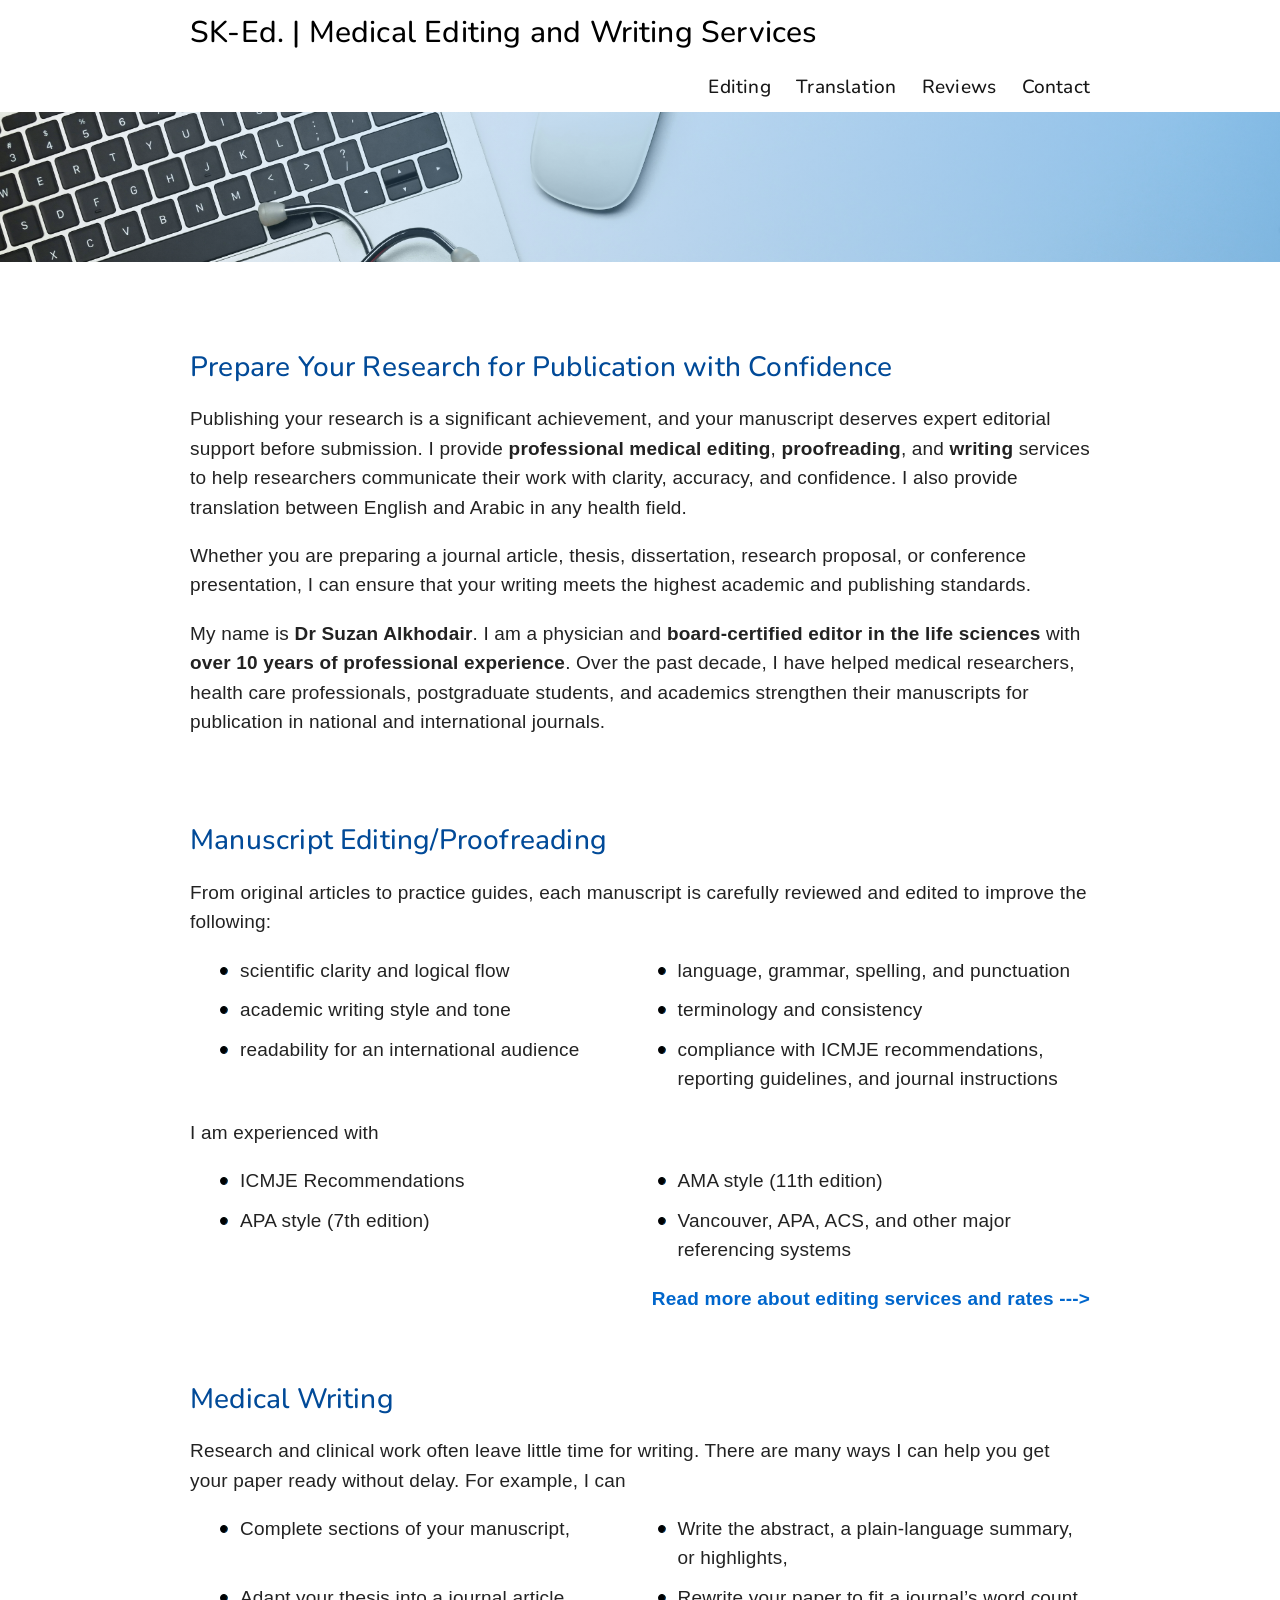
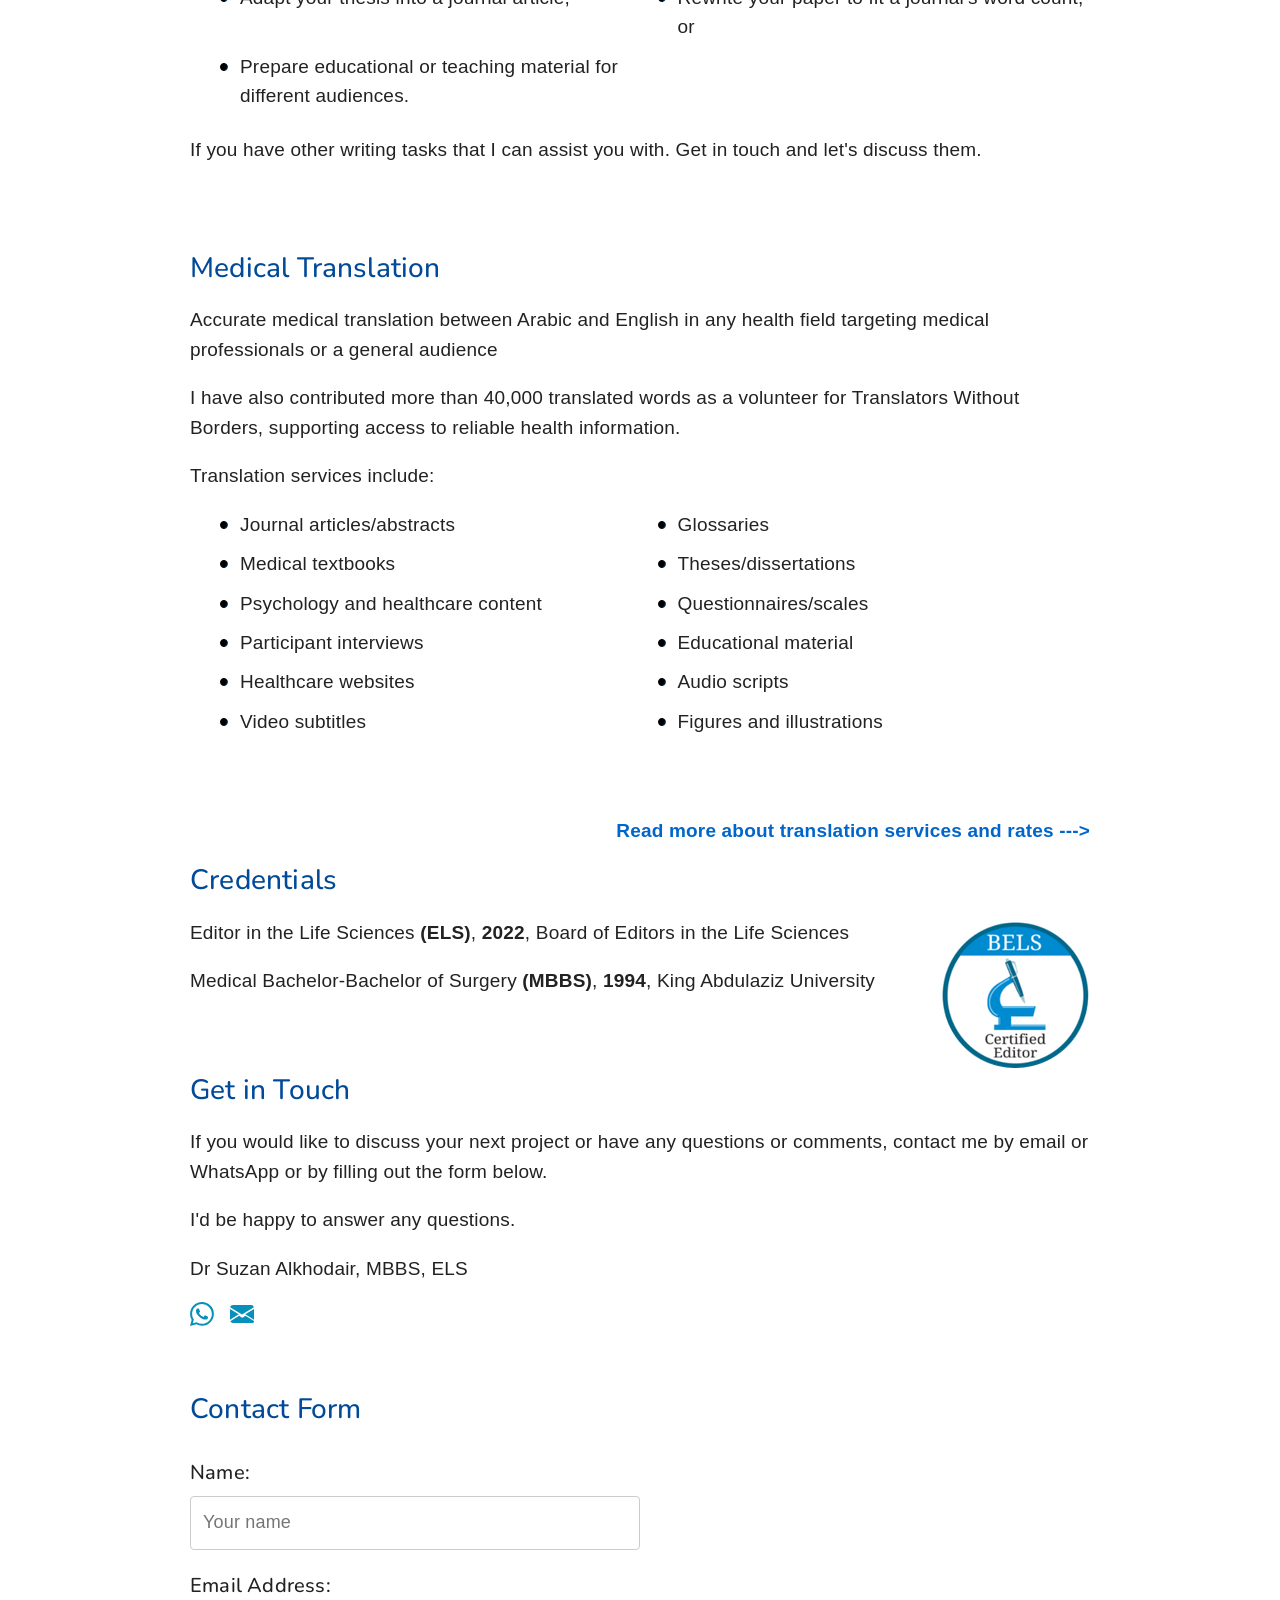
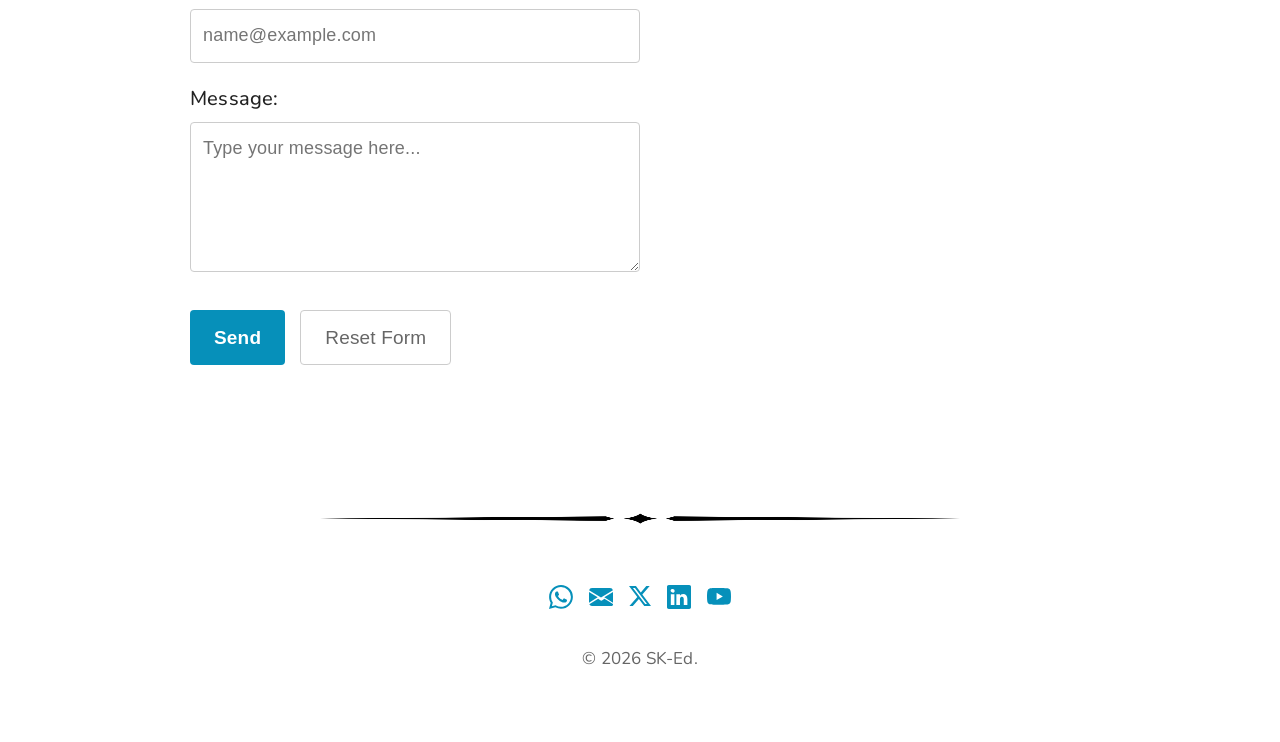
<file: index.html>
<!DOCTYPE html>
<html lang="en">
<head>
<!-- Google tag (gtag.js) -->
<script async src="https://www.googletagmanager.com/gtag/js?id=G-WEZF5VG98C"></script>
<script>
  window.dataLayer = window.dataLayer || [];
  function gtag(){dataLayer.push(arguments);}
  gtag('js', new Date());

  gtag('config', 'G-WEZF5VG98C');
</script>
    
    <meta charset="UTF-8">
    <meta name="viewport" content="width=device-width, initial-scale=1.0">
    <title>SK-Ed. | Medical Editing and Writing Services</title>
    <meta name="description" content="Expert medical manuscript editing, scientific proofreading, and writing support by a physician and ELS-certified editor for researchers, clinicians, and graduate students.">
    <meta name="robots" content="index, follow">

     <!-- Open Graph -->
    <meta property="og:title" content="SK-Ed. | Medical Editing and Writing Services">
    <meta property="og:description" content="From journal articles to theses and research proposals, SK-Ed. helps researchers and healthcare professionals prepare clear, publication-ready manuscripts.">
    <meta property="og:image" content="https://sk-ed.net/images/og-home.jpg">
    <meta property="og:url" content="https://sk-ed.net">
    <meta property="og:type" content="website">
    <meta property="og:site_name" content="SK-Ed.">

    <!-- Twitter -->
    <meta name="twitter:card" content="summary_large_image">
    <meta name="twitter:title" content="SK-Ed. | Medical Editing and Writing Services">
    <meta name="twitter:description" content="Expert medical editing and scientific translation by a physician and ELS-certified editor.">
    <meta name="twitter:image" content="https://sk-ed.net/images/og-home.jpg">

    <!-- Icons -->
    <link rel="icon" type="image/x-icon" href="/favicon.ico">
    <link rel="icon" type="image/png" sizes="32x32" href="images/favicon.ico">
    <link rel="icon" type="image/png" sizes="16x16" href="images/favicon.ico">
    <link rel="apple-touch-icon" sizes="180x180" href="images/apple-touch-icon.png">
    
    <!-- Android/chrome -->
    <link rel="manifest" href="/images/site.webmanifest">

    <!-- Stylesheets -->
    <link rel="stylesheet" href="style.css">

    <!-- Google Fonts (Fixed URLs) -->
    <link rel="preconnect" href="https://fonts.googleapis.com">
    <link rel="preconnect" href="https://fonts.gstatic.com" crossorigin>
    <link href="https://fonts.googleapis.com/css2?family=Nunito:wght@300;400;500;700&display=swap" rel="stylesheet">
    
    <!-- Schema Structured Data (Fixed Trailing Comma) -->

    <script type="application/ld+json">
{
  "@context": "https://schema.org",
  "@type": "ProfessionalService",
  "name": "SK-Ed. | Medical Editing and Writing Assistance",
  "image": "https://sk-ed.net",
  "@id": "https://sk-ed.net",
  "url": "https://sk-ed.net",
  "telephone": "",
  "priceRange": "$$",
  "address": {
    "@type": "PostalAddress",
    "addressCountry": "SA"
  },
  "knowsAbout": ["Medical Editing", "Research Paper Proofreading", "English language editing services", "Medical translation EN-AR"],
  "founder": {
    "@type": "Person",
    "name": "Suzan Alkhodair",
    "jobTitle": "Freelance medical editor",
    "sameAs": [
      "https://www.linkedin.com/in/docsu1970/"
    ]
  }
}
</script>

    
</head>

<body id="top">

    <!-- Top Navigation Header -->
    
    <header class="site-header">
        <div class="logo-heading">SK-Ed. | Medical Editing and Writing Services</div>
        <nav class="top-menu">
            <a href="editing.html">Editing</a>
            <a href="translation.html">Translation</a>
            <a href="testimonials.html">Reviews</a>
            <a href="#contact">Contact</a>
            
        </nav>
    
    </header>

    <!-- Full-Width Banner Image -->
    <div class="banner-container">
         <img src="images/hero2.png" alt="Website Banner" class="banner-image">
    </div>

    <!-- Main Content Area Container -->
    <main class="content-wrapper">
      <div style="height: 30px;"></div>
        <h1>Prepare Your Research for Publication with Confidence</h1>
        <p>Publishing your research is a significant achievement, and your manuscript deserves expert editorial support before submission. I provide <strong>professional medical editing</strong>,<strong> proofreading</strong>, and <strong>writing</strong> services to help researchers communicate their work with clarity, accuracy, and confidence. I also provide translation between English and Arabic in any health field.</p>
      <p>Whether you are preparing a journal article, thesis, dissertation, research proposal, or conference presentation, I can ensure that your writing meets the highest academic and publishing standards.</p>
      <p>My name is <strong>Dr Suzan Alkhodair</strong>. I am a physician and <strong>board-certified editor in the life sciences</strong> with <strong>over 10 years of professional experience</strong>. Over the past decade, I have helped medical researchers, health care professionals, postgraduate students, and academics strengthen their manuscripts for publication in national and international journals.</p>
        
        <div style="height: 50px;"></div>

        <h1>Manuscript Editing/Proofreading</h1>
        <p>From original articles to practice guides, each manuscript is carefully reviewed and edited to improve the following:</p>
        <ul class="custom-bullets">
            <li>scientific clarity and logical flow</li>
            <li>language, grammar, spelling, and punctuation</li>
            <li>academic writing style and tone</li>
            <li>terminology and consistency</li>
            <li>readability for an international audience</li>
            <li>compliance with ICMJE recommendations, reporting guidelines, and journal instructions</li>
                                   
        </ul>
        <p>I am experienced with</p>
      <ul class="custom-bullets">
            <li>ICMJE Recommendations</li>
            <li>AMA style (11th edition)</li>
            <li>APA style (7th edition)</li>
            <li>Vancouver, APA, ACS, and other major referencing systems</li>
      </ul>
      <div class="read-more-container">
      <a href="editing.html" class="read-more">Read more about editing services and rates ---></a>
      </div>
      
      <div style="height: 50px;"></div>
      <h1>Medical Writing</h1>
      <p>Research and clinical work often leave little time for writing. There are many ways I can help you get your paper ready without delay. For example, I can</p>
       <ul class="custom-bullets">
         <li>Complete sections of your manuscript,</li>
         <li>Write the abstract, a plain-language summary, or highlights,</li>
         <li>Adapt your thesis into a journal article,</li>
         <li>Rewrite your paper to fit a journal’s word count, or</li>
         <li>Prepare educational or teaching material for different audiences.</li>
       </ul>
        <p>If you have other writing tasks that I can assist you with. Get in touch and let's discuss them.</p>
      
      <div style="height: 50px;"></div>

        <h1>Medical Translation</h1>
        <p>Accurate medical translation between Arabic and English in any health field targeting medical professionals or a general audience</p>
      <p>I have also contributed more than 40,000 translated words as a volunteer for Translators Without Borders, supporting access to reliable health information.</p>
      <p>Translation services include:</p>
        <ul class="custom-bullets">
            <li>Journal articles/abstracts</li>
            <li>Glossaries</li>
            <li>Medical textbooks</li>
            <li>Theses/dissertations</li>
            <li>Psychology and healthcare content</li>
            <li>Questionnaires/scales</li>
            <li>Participant interviews</li>
            <li>Educational material</li>
            <li>Healthcare websites</li>
            <li>Audio scripts</li>
            <li>Video subtitles</li>
            <li>Figures and illustrations</li>
        </ul>

        <div style="height: 50px;"></div>
      <div class="read-more-container">
      <a href="translation.html" class="read-more">Read more about translation services and rates ---></a>
      </div>

        <h1 id="credentials">Credentials</h1>
        <!-- BELS LOGO  -->
           <!-- The image floats to the right independently -->
           <a href="https://www.bels.org/" target="_blank" rel="noopener">
            <img src="images/bels_badge.png" alt="Badge of the Board of Editors in the Life Sciences" class="float_right_img" />
            </a>

            <!-- The text stays outside and wraps smoothly to the left of the badge -->
            <p>Editor in the Life Sciences <strong>(ELS)</strong>, <strong>2022</strong>, Board of Editors in the Life Sciences</p>
            <p>Medical Bachelor-Bachelor of Surgery <strong>(MBBS)</strong>, <strong>1994</strong>, King Abdulaziz University</p>

        <div style="height: 40px;"></div>

        <H1 id="contact">Get in Touch</H1>

        <p>If you would like to discuss your next project or have any questions or comments, contact me by email or WhatsApp or by filling out the form below.</p>
        <p>I'd be happy to answer any questions.</p>
        <p>Dr Suzan Alkhodair, MBBS, ELS</p>


        <div style="display: flex; justify-content: left; gap: 16px;">
                <!-- WhatsApp -->
                <a href="https://wa.me/966556545148" title="WhatsApp" style="text-decoration: none; transition: transform 0.2s; display: inline-block;" onmouseover="this.style.transform='scale(1.1)'" onmouseout="this.style.transform='scale(1)'">
                    <svg width="24" height="24" fill="#0690ba" viewBox="0 0 16 16"><path d="M13.601 2.326A7.85 7.85 0 0 0 7.994 0C3.627 0 .068 3.558.064 7.926c0 1.399.366 2.76 1.057 3.965L0 16l4.204-1.102a7.9 7.9 0 0 0 3.79.948h.003c4.368 0 7.928-3.561 7.928-7.881a7.7 7.7 0 0 0-2.324-5.64M7.994 14.521a6.6 6.6 0 0 1-3.356-.92l-.24-.144-2.494.654.666-2.433-.156-.251a6.56 6.56 0 0 1-1.007-3.505c0-3.626 2.957-6.584 6.591-6.584a6.56 6.56 0 0 1 4.66 1.931 6.56 6.56 0 0 1 1.928 4.66c-.004 3.639-2.961 6.592-6.592 6.592m3.618-4.934c-.197-.099-1.17-.578-1.353-.646-.182-.065-.315-.099-.445.099-.133.197-.513.646-.627.775-.114.133-.232.148-.43.05-.197-.1-.836-.308-1.592-.985-.59-.525-.985-1.175-1.103-1.372-.114-.198-.011-.304.088-.403.087-.088.197-.232.296-.346.1-.114.133-.198.198-.33.065-.134.034-.248-.015-.347-.05-.099-.445-1.076-.612-1.47-.16-.389-.323-.335-.445-.34-.114-.007-.247-.007-.38-.007a.73.73 0 0 0-.529.247c-.182.198-.691.677-.691 1.654s.71 1.916.81 2.049c.098.133 1.394 2.132 3.383 2.992.47.205.84.326 1.129.418.475.152.904.129 1.246.08.38-.058 1.171-.48 1.338-.943.164-.464.164-.86.114-.943-.049-.084-.182-.133-.38-.232"/></svg>
                </a>
                
                <!-- Email -->
                <a href="mailto:suzanalkhodair@gmail.com" title="Email" style="text-decoration: none; transition: transform 0.2s; display: inline-block;" onmouseover="this.style.transform='scale(1.1)'" onmouseout="this.style.transform='scale(1)'">
                    <svg width="24" height="24" fill="#0690ba" viewBox="0 0 16 16"><path d="M.05 3.555A2 2 0 0 1 2 2h12a2 2 0 0 1 1.95 1.555L8 8.414zM0 4.697v7.104l5.803-3.558zm.192 8.159 5.915-3.62 1.417.868a1 1 0 0 0 1.36 0l1.417-.868 5.915 3.62A2 2 0 0 1 14 14H2a2 2 0 0 1-1.808-1.144M16 11.801V4.697l-5.803 3.546z"/></svg>
                </a>
                
            </div>

            <div style="height: 40px;"></div>
        <h1>Contact Form</h1>    

        <form method="POST" action="https://api.web3forms.com/submit">
    <!-- Your Unique Access Key -->
    <input type="hidden" name="access_key" value="38cd6b46-d2ab-4c6a-907b-9fef0904f9e6">

    <!-- Anti-Spam Honeypot (Kept hidden from human eyes) -->
    <input type="checkbox" name="botcheck" class="hidden" style="display: none;">

    <!-- Redirect to Webpage After Submitting -->  
    <input type="hidden" name="redirect" value="https://sk-ed.net/form-sent.html">

    <label for="name">Name:</label>
    <input type="text" id="name" name="name" required placeholder="Your name">
                                
    <label for="email">Email Address:</label>
    <input type="email" id="email" name="email" required placeholder="name@example.com">
          
    <label for="message">Message:</label>
    <textarea id="message" name="message" required placeholder="Type your message here..."></textarea>
                            
    <div class="btn-container">
        <button type="submit" class="submit-btn">Send</button>
        <button type="reset" class="reset-btn">Reset Form</button>
    </div>
</form>

    </main>

    <div style="height: 50px;"></div>

     <!-- SEPARATOR LINE -->
    <!-- CENTERING CONTAINER -->
<div style="text-align: center; margin: 50px 0; width: 100%;">
    <!-- RESPONSIVE IMAGE -->
    <img src="images/line.png" 
         alt="Decorative Section Divider" 
         style="max-width: 640px; width: 100%; height: 15px; display: inline-block;">
</div>
    <!-- FOOTER -->
    <footer style=" color: #585757; padding: 0px 20px 20px 20px; font-family: 'Nunito', sans-serif; font-size: 15px; text-align: center;">
    
    <!-- SINGLE COLUMN CONTAINER -->
    <div style="max-width: 600px; margin: 0 auto; display: flex; flex-direction: column; align-items: center; gap: 24px;">
        
        <!-- RIGHT COLUMN: Contact & Embedded Vector Icons -->
        <div style="flex: 0 1 auto; min-width: 250px; text-align: center;">
            
            
            <!-- Icon Wrapper -->
            <div style="display: flex; justify-content: center; gap: 16px;">
                <!-- WhatsApp -->
                <a href="https://wa.me/966556545148" title="WhatsApp" style="text-decoration: none; transition: transform 0.2s; display: inline-block;" onmouseover="this.style.transform='scale(1.1)'" onmouseout="this.style.transform='scale(1)'">
                    <svg width="24" height="24" fill="#0690ba" viewBox="0 0 16 16"><path d="M13.601 2.326A7.85 7.85 0 0 0 7.994 0C3.627 0 .068 3.558.064 7.926c0 1.399.366 2.76 1.057 3.965L0 16l4.204-1.102a7.9 7.9 0 0 0 3.79.948h.003c4.368 0 7.928-3.561 7.928-7.881a7.7 7.7 0 0 0-2.324-5.64M7.994 14.521a6.6 6.6 0 0 1-3.356-.92l-.24-.144-2.494.654.666-2.433-.156-.251a6.56 6.56 0 0 1-1.007-3.505c0-3.626 2.957-6.584 6.591-6.584a6.56 6.56 0 0 1 4.66 1.931 6.56 6.56 0 0 1 1.928 4.66c-.004 3.639-2.961 6.592-6.592 6.592m3.618-4.934c-.197-.099-1.17-.578-1.353-.646-.182-.065-.315-.099-.445.099-.133.197-.513.646-.627.775-.114.133-.232.148-.43.05-.197-.1-.836-.308-1.592-.985-.59-.525-.985-1.175-1.103-1.372-.114-.198-.011-.304.088-.403.087-.088.197-.232.296-.346.1-.114.133-.198.198-.33.065-.134.034-.248-.015-.347-.05-.099-.445-1.076-.612-1.47-.16-.389-.323-.335-.445-.34-.114-.007-.247-.007-.38-.007a.73.73 0 0 0-.529.247c-.182.198-.691.677-.691 1.654s.71 1.916.81 2.049c.098.133 1.394 2.132 3.383 2.992.47.205.84.326 1.129.418.475.152.904.129 1.246.08.38-.058 1.171-.48 1.338-.943.164-.464.164-.86.114-.943-.049-.084-.182-.133-.38-.232"/></svg>
                </a>
                
                <!-- Email -->
                <a href="mailto:suzanalkhodair@gmail.com" title="Email" style="text-decoration: none; transition: transform 0.2s; display: inline-block;" onmouseover="this.style.transform='scale(1.1)'" onmouseout="this.style.transform='scale(1)'">
                    <svg width="24" height="24" fill="#0690ba" viewBox="0 0 16 16"><path d="M.05 3.555A2 2 0 0 1 2 2h12a2 2 0 0 1 1.95 1.555L8 8.414zM0 4.697v7.104l5.803-3.558zm.192 8.159 5.915-3.62 1.417.868a1 1 0 0 0 1.36 0l1.417-.868 5.915 3.62A2 2 0 0 1 14 14H2a2 2 0 0 1-1.808-1.144M16 11.801V4.697l-5.803 3.546z"/></svg>
                </a>
                
                <!-- X (Twitter) -->
                <a href="https://x.com/docsu1970" title="X" style="text-decoration: none; transition: transform 0.2s; display: inline-block;" onmouseover="this.style.transform='scale(1.1)'" onmouseout="this.style.transform='scale(1)'">
                    <svg width="22" height="22" fill="#0690ba" viewBox="0 0 16 16"><path d="M12.6.75h2.454l-5.36 6.142L16 15.25h-4.937l-3.867-5.07-4.425 5.07H.316l5.733-6.57L0 .75h5.063l3.495 4.633L12.601.75Zm-.86 13.028h1.36L4.323 2.145H2.865z"/></svg>
                </a>
                
                <!-- LinkedIn -->
                <a href="https://www.linkedin.com/in/docsu1970" title="LinkedIn" style="text-decoration: none; transition: transform 0.2s; display: inline-block;" onmouseover="this.style.transform='scale(1.1)'" onmouseout="this.style.transform='scale(1)'">
                    <svg width="24" height="24" fill="#0690ba" viewBox="0 0 16 16"><path d="M0 1.146C0 .513.526 0 1.175 0h13.65C15.474 0 16 .513 16 1.146v13.708c0 .633-.526 1.146-1.175 1.146H1.175C.526 16 0 15.487 0 14.854zm4.943 12.248V6.169H2.542v7.225zm-1.2-8.212c.837 0 1.358-.554 1.358-1.248-.015-.709-.52-1.248-1.342-1.248S2.4 3.026 2.4 3.734c0 .694.521 1.248 1.327 1.248zm4.908 8.212V9.359c0-.216.016-.432.08-.586.173-.431.568-.878 1.232-.878.869 0 1.216.662 1.216 1.634v3.865h2.401V9.25c0-2.22-1.184-3.252-2.764-3.252-1.274 0-1.845.7-2.165 1.193v.025h-.016l.016-.025V6.169h-2.4c.03.678 0 7.225 0 7.225z"/></svg>
                </a>
                
                <!-- YouTube -->
                <a href="https://www.youtube.com/@suzanalkhodairmedicaledito6177" title="YouTube" style="text-decoration: none; transition: transform 0.2s; display: inline-block;" onmouseover="this.style.transform='scale(1.1)'" onmouseout="this.style.transform='scale(1)'">
                    <svg width="24" height="24" fill="#0690ba" viewBox="0 0 16 16"><path d="M8.051 1.999h.089c.822.003 4.987.033 6.11.335a2.01 2.01 0 0 1 1.415 1.42c.101.38.172.883.22 1.402l.01.104.022.26.008.104c.065.914.073 1.77.074 1.957v.075c-.001.194-.01 1.05-.074 1.962a12.4 12.4 0 0 1-.031.364l-.01.104a5 5 0 0 1-.22 1.402 2.01 2.01 0 0 1-1.415 1.42c-1.16.312-5.569.334-6.18.335h-.142c-.309 0-1.587-.006-2.927-.052l-.17-.006-.087-.004-.171-.007-.171-.007c-1.11-.049-2.167-.128-2.654-.26a2.01 2.01 0 0 1-1.415-1.419c-.111-.417-.185-.986-.235-1.558L.09 9.82l-.008-.104A31 31 0 0 1 0 7.68v-.123c.002-.215.01-.958.064-1.778l.007-.103.003-.052.008-.104.022-.26.01-.104c.048-.519.119-1.023.22-1.402a2.01 2.01 0 0 1 1.415-1.42c.487-.13 1.544-.21 2.654-.26l.17-.007.172-.006.086-.003.171-.007A100 100 0 0 1 7.858 2zM6.4 5.209v4.818l4.157-2.408z"/></svg>
                </a>
            </div>
        </div>

    </div>

   <div style="height: 30px;"></div>

    <!-- BOTTOM ROW: Copyright Line -->
    <div style="max-width: 1200px; margin: 0 auto; text-align: center; font-family: Nunito; font-size: 17px; color: #666666;">
        &copy; 2026 SK-Ed.
    </div>
    <div style="height: 50px;"></div>
</footer>
 <a href="#top" class="back-to-top-btn" title="Go to top">
        <span>↑</span>
    </a>
    <script>
window.addEventListener('scroll', function() {
    const topButton = document.querySelector('.back-to-top-btn');
    
    // Check if the user has scrolled down more than 500px
    if (window.scrollY > 500) {
        topButton.classList.add('show');
    } else {
        topButton.classList.remove('show');
    }
});
</script>
</body>
</html>
</file>
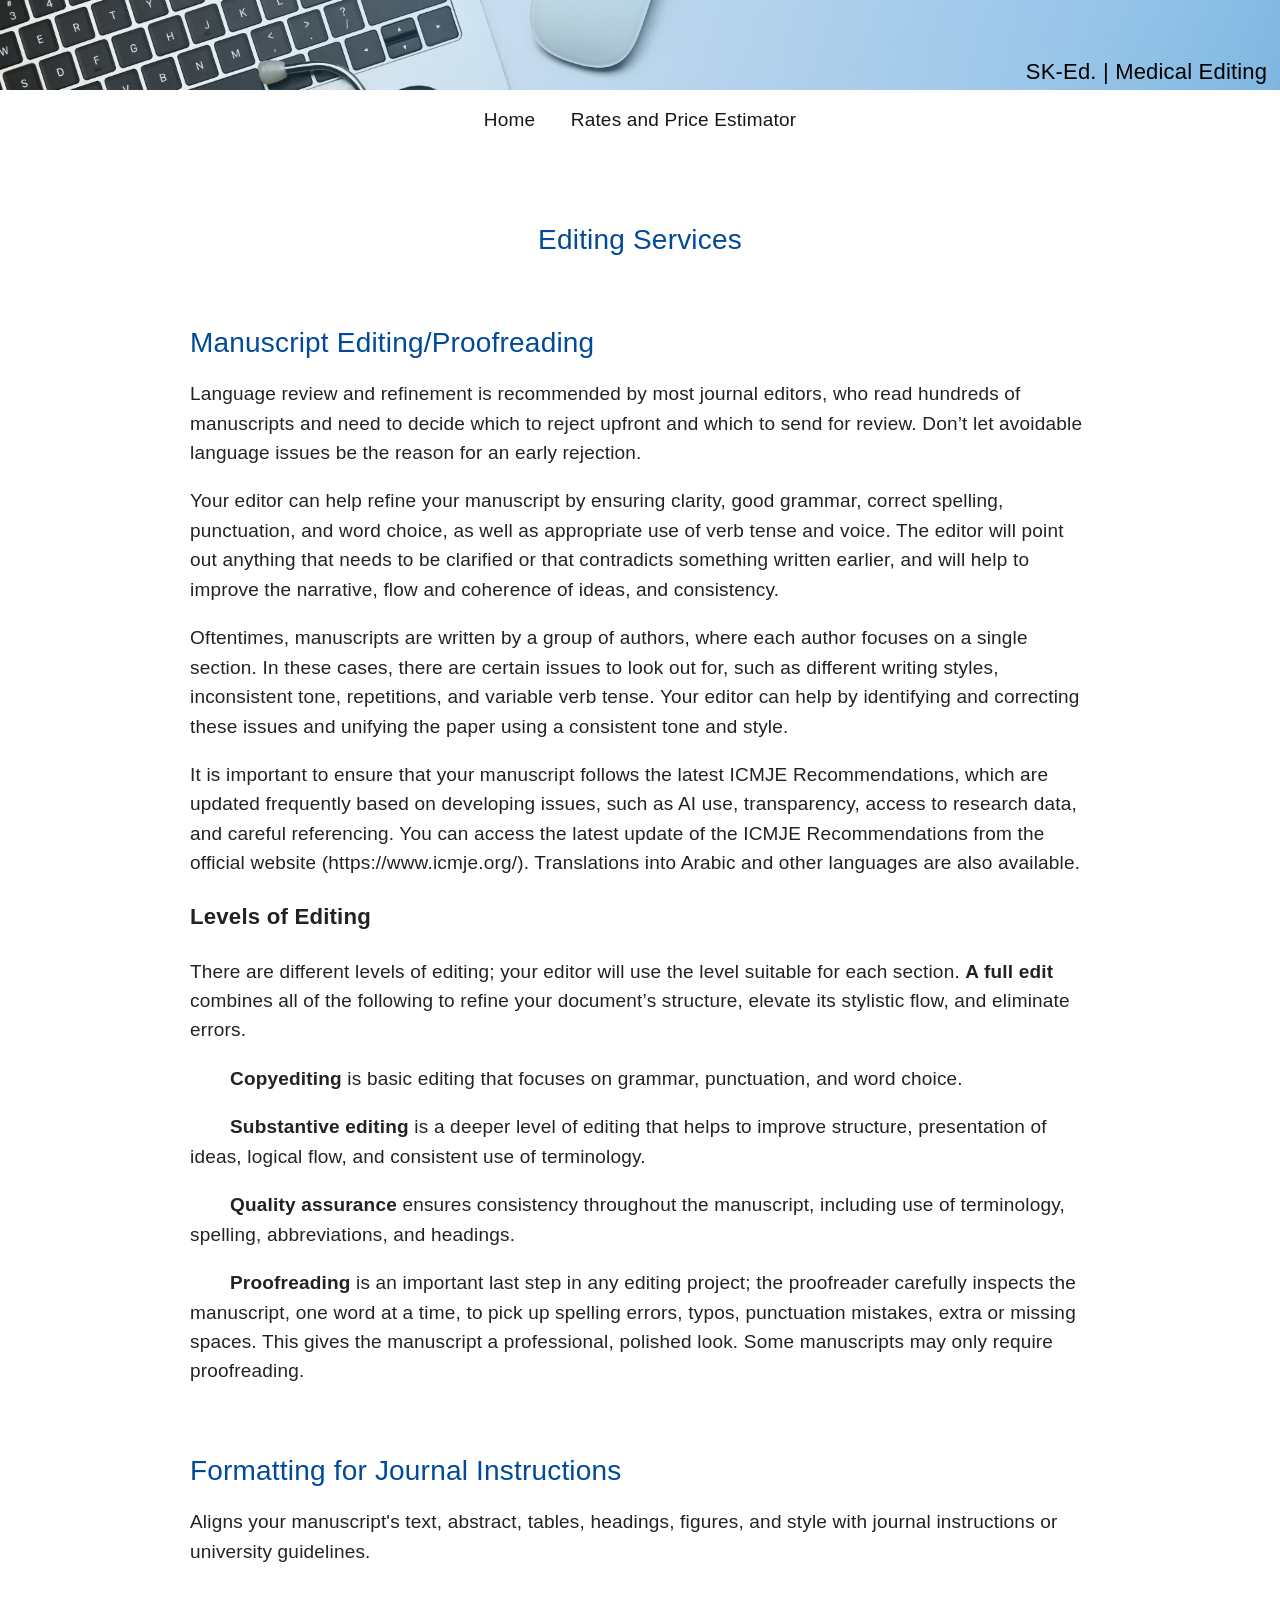
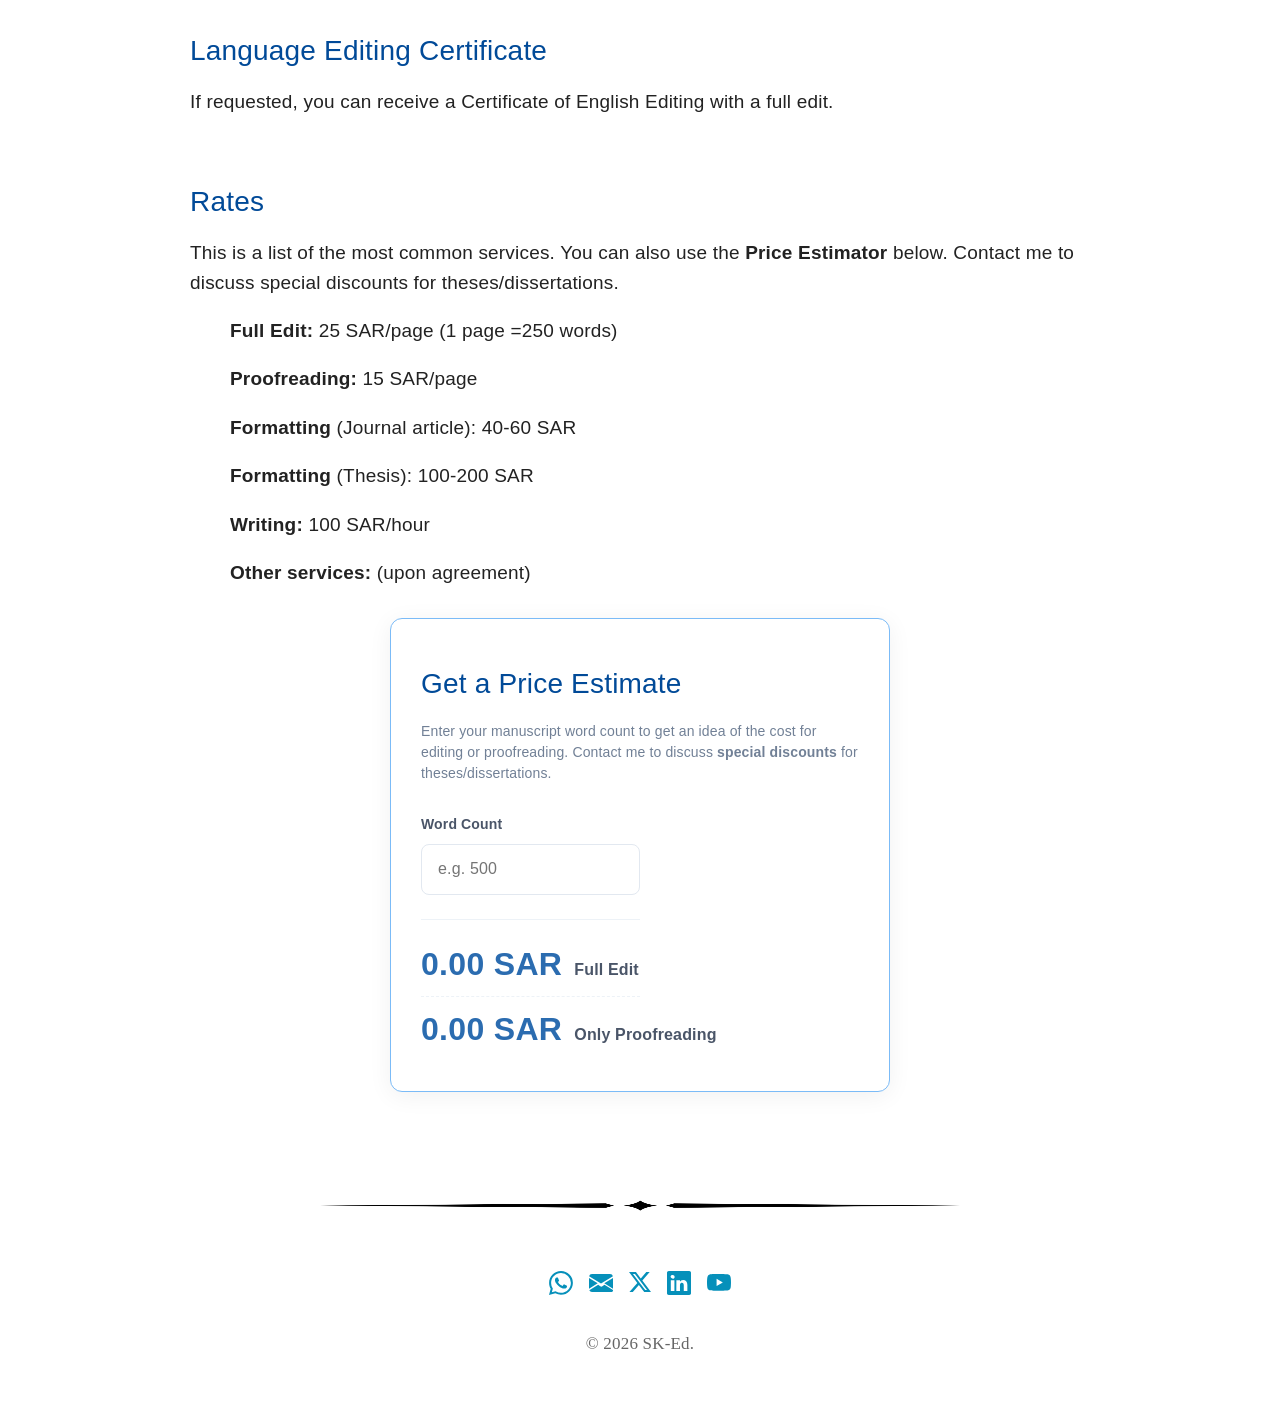
<file: editing.html>
<!DOCTYPE html>
<html lang="en">
<head>
<!-- Google tag (gtag.js) -->
<script async src="https://www.googletagmanager.com/gtag/js?id=G-WEZF5VG98C"></script>
<script>
  window.dataLayer = window.dataLayer || [];
  function gtag(){dataLayer.push(arguments);}
  gtag('js', new Date());

  gtag('config', 'G-WEZF5VG98C');
</script>
    
    <meta charset="UTF-8">
    <meta name="viewport" content="width=device-width, initial-scale=1.0">
    <title>Editing Services | SK-Ed. Medical Editing</title>
    <meta name="description" content="Professional medical editing services for journal manuscripts, theses, and books. Polish your medical text for publication success.">
    <link rel="stylesheet" href="style.css">
     <link rel="canonical" href="https://sk-ed.net/editing">

    <!-- Open Graph -->
    <meta property="og:title" content="Editing Services | SK-Ed. Medical Editing">
    <meta property="og:description" content="Professional medical editing services for journal manuscripts, theses, and books. Polish your medical text for publication success.">
    <meta property="og:image" content="https://sk-ed.net/images/og-home.jpg">
    <meta property="og:url" content="https://sk-ed.net/editing">
    <meta property="og:type" content="website">

    <!-- X (Twitter) Card -->
    <meta name="twitter:card" content="summary_large_image">
    <meta name="twitter:title" content="Editing Services | SK-Ed. Medical Editing">
    <meta name="twitter:description" content="Professional medical editing services for journal manuscripts, theses, and books. Polish your medical text for publication success.">
    <meta name="twitter:image" content="https://sk-ed.net/images/og-home.jpg">

</head>
<body>
     <!-- 1. The Banner Container holding both the background and the text logo -->
<div class="banner-subpage">
     <img src="images/hero2.png" alt="Website Banner" class="banner-image">
    <div class="logo-heading">SK-Ed. | Medical Editing</div>
</div>

<!-- 2. The Navigation Menu sitting cleanly right below -->
<nav class="subpage-menu-container">
    <a href="index.html">Home</a>
    <a href="#price">Rates and Price Estimator</a>
    
</nav>


    <main class="content-wrapper">

    <div style="height: 30px;"></div>

   <h1 style="text-align: center;">Editing Services</h1>

   <div style="height: 30px;"></div>

   <h1>Manuscript Editing/Proofreading</h1>

        <p>Language review and refinement is recommended by most journal editors, who read hundreds of manuscripts and need to decide which to reject upfront and which to send for review. Don’t let avoidable language issues be the reason for an early rejection.</p>   
        <p>Your editor can help refine your manuscript by ensuring clarity, good grammar, correct spelling, punctuation, and word choice, as well as appropriate  use of verb tense and voice. The editor will point out anything that needs to be clarified or that contradicts something written earlier, and will help to improve the narrative, flow and coherence of ideas, and consistency.</p>
        <p>Oftentimes, manuscripts are written by a group of authors, where each author focuses on a single section. In these cases, there are certain issues to look out for, such as different writing styles, inconsistent tone, repetitions, and variable verb tense. Your editor can help by identifying and correcting these issues and unifying the paper using a consistent tone and style.</p>
        <p>It is important to ensure that your manuscript follows the latest ICMJE Recommendations, which are updated frequently based on developing issues, such as AI use, transparency, access to research data, and careful referencing. You can access the latest update of the ICMJE Recommendations from the official website (https://www.icmje.org/). Translations into Arabic and other languages are also available.</p>
    
    <h3>Levels of Editing</h3>
        <p>There are different levels of editing; your editor will use the level suitable for each section. <strong>A full edit</strong> combines all of the following to refine your document’s structure, elevate its stylistic flow, and eliminate errors.</p>
        <p style="text-indent: 40px;"><strong>Copyediting</strong> is basic editing that focuses on grammar, punctuation, and word choice.</p> 
        <p style="text-indent: 40px;"><strong>Substantive editing</strong> is a deeper level of editing that helps to improve structure, presentation of ideas, logical flow, and consistent use of terminology.</p>
        <p style="text-indent: 40px;"><strong>Quality assurance</strong> ensures consistency throughout the manuscript, including use of terminology, spelling, abbreviations, and headings.</p>
        <p style="text-indent: 40px;"><strong>Proofreading</strong> is an important last step in any editing project; the proofreader carefully inspects the manuscript, one word at a time, to pick up spelling errors, typos, punctuation mistakes, extra or missing spaces. This gives the manuscript a professional, polished look. Some manuscripts may only require proofreading.</p>
        
    <div style="height: 30px;"></div>
    <h1>Formatting for Journal Instructions</h1>
        <p>Aligns your manuscript's text, abstract, tables, headings, figures, and style with journal instructions or university guidelines.</p>

    <div style="height: 30px;"></div>
    <h1>Language Editing Certificate</h1> 
        <p>If requested, you can receive a Certificate of English Editing with a full edit.</p>
<div style="height: 30px;"></div>    
    
<div id="price"></div>
   <h1>Rates</h1>
   <p>This is a list of the most common services. You can also use the <strong>Price Estimator</strong> below. Contact me to discuss special discounts for theses/dissertations.</p>
   <p style="text-indent: 40px;"><strong>Full Edit:</strong> 25 SAR/page (1 page =250 words)</p>
   <p style="text-indent: 40px;"><strong>Proofreading:</strong> 15 SAR/page</p>
   <p style="text-indent: 40px;"><strong>Formatting</strong> (Journal article): 40-60 SAR</p>
   <p style="text-indent: 40px;"><strong>Formatting</strong> (Thesis): 100-200 SAR</p>
   <p style="text-indent: 40px;"><strong>Writing:</strong> 100 SAR/hour</p>
   <p style="text-indent: 40px;"><strong>Other services:</strong> (upon agreement)</p>
   
   
      <!-- Price estimator -->
    
   <div class="estimator-container">
  <h1>Get a Price Estimate</h1>
  <p>Enter your manuscript word count to get an idea of the cost for editing or proofreading. Contact me to discuss <strong>special discounts</strong> for theses/dissertations.</p>

  <form id="estimatorForm" onsubmit="event.preventDefault();">
    <div class="form-group">
      <label for="wordCount">Word Count</label>
      <input 
        type="number" 
        id="wordCount" 
        min="0" 
        placeholder="e.g. 500"
        autocomplete="off"
      >
    </div>

    <!-- Dual Price Displays -->
    <div class="results-wrapper">
      <div class="price-row">
        <span id="fullEditPrice" class="price-line">
          <span class="price-amount">0.00 SAR</span>
          <span class="price-service">Full Edit</span>
        </span>
      </div>
      
      <div class="price-row highlight">
        <span id="proofreadingPrice" class="price-line">
          <span class="price-amount">0.00 SAR</span>
          <span class="price-service">Only Proofreading</span>
        </span>
      </div>
    </div>
  </form>
</div>

<script>
  document.addEventListener('DOMContentLoaded', function() {
    const wordCountInput = document.getElementById('wordCount');
    const fullEditDisplay = document.getElementById('fullEditPrice');
    const proofreadingDisplay = document.getElementById('proofreadingPrice');
    
    const rateFullEdit = 0.10;
    const rateProofreading = 0.06;

    function formatCurrency(amount, serviceText) {
      const formattedNumber = amount.toLocaleString('en-US', {
        minimumFractionDigits: 2,
        maximumFractionDigits: 2
      });
      return `
        <span class="price-amount">${formattedNumber} SAR</span>
        <span class="price-service">${serviceText}</span>
      `;
    }

    wordCountInput.addEventListener('input', function() {
      const words = parseFloat(wordCountInput.value) || 0;
      
      if (words < 0) {
        fullEditDisplay.innerHTML = `<span class="price-amount">0.00 SAR</span><span class="price-service">Full Edit</span>`;
        proofreadingDisplay.innerHTML = `<span class="price-amount">0.00 SAR</span><span class="price-service">Only Proofreading</span>`;
        return;
      }

      const totalFullEdit = words * rateFullEdit;
      const totalProofreading = words * rateProofreading;
      
      fullEditDisplay.innerHTML = formatCurrency(totalFullEdit, 'Full Edit');
      proofreadingDisplay.innerHTML = formatCurrency(totalProofreading, 'Only Proofreading');
    });
  });
</script>

  

    
        
        <div style="height: 20px;"></div>
    

</main>

<!-- RESPONSIVE IMAGE -->
    <div style="text-align: center; margin: 50px 0; width: 100%;">
    <img src="images/line.png" 
         alt="Decorative Section Divider" 
         style="max-width: 640px; width: 100%; height: 15px; display: inline-block;">
    </div>

<!-- FOOTER -->
    <footer style=" color: #585757; padding: 0px 20px 20px 20px; font-family: 'Nunito', sans-serif; font-size: 15px; text-align: center;">
    
    <!-- SINGLE COLUMN CONTAINER -->
    <div style="max-width: 600px; margin: 0 auto; display: flex; flex-direction: column; align-items: center; gap: 24px;">
        
        <!-- RIGHT COLUMN: Contact & Embedded Vector Icons -->
        <div style="flex: 0 1 auto; min-width: 250px; text-align: center;">
            
            
            <!-- Icon Wrapper -->
            <div style="display: flex; justify-content: center; gap: 16px;">
                <!-- WhatsApp -->
                <a href="https://wa.me/966556545148" title="WhatsApp" style="text-decoration: none; transition: transform 0.2s; display: inline-block;" onmouseover="this.style.transform='scale(1.1)'" onmouseout="this.style.transform='scale(1)'">
                    <svg width="24" height="24" fill="#0690ba" viewBox="0 0 16 16"><path d="M13.601 2.326A7.85 7.85 0 0 0 7.994 0C3.627 0 .068 3.558.064 7.926c0 1.399.366 2.76 1.057 3.965L0 16l4.204-1.102a7.9 7.9 0 0 0 3.79.948h.003c4.368 0 7.928-3.561 7.928-7.881a7.7 7.7 0 0 0-2.324-5.64M7.994 14.521a6.6 6.6 0 0 1-3.356-.92l-.24-.144-2.494.654.666-2.433-.156-.251a6.56 6.56 0 0 1-1.007-3.505c0-3.626 2.957-6.584 6.591-6.584a6.56 6.56 0 0 1 4.66 1.931 6.56 6.56 0 0 1 1.928 4.66c-.004 3.639-2.961 6.592-6.592 6.592m3.618-4.934c-.197-.099-1.17-.578-1.353-.646-.182-.065-.315-.099-.445.099-.133.197-.513.646-.627.775-.114.133-.232.148-.43.05-.197-.1-.836-.308-1.592-.985-.59-.525-.985-1.175-1.103-1.372-.114-.198-.011-.304.088-.403.087-.088.197-.232.296-.346.1-.114.133-.198.198-.33.065-.134.034-.248-.015-.347-.05-.099-.445-1.076-.612-1.47-.16-.389-.323-.335-.445-.34-.114-.007-.247-.007-.38-.007a.73.73 0 0 0-.529.247c-.182.198-.691.677-.691 1.654s.71 1.916.81 2.049c.098.133 1.394 2.132 3.383 2.992.47.205.84.326 1.129.418.475.152.904.129 1.246.08.38-.058 1.171-.48 1.338-.943.164-.464.164-.86.114-.943-.049-.084-.182-.133-.38-.232"/></svg>
                </a>
                
                <!-- Email -->
                <a href="mailto:suzanalkhodair@gmail.com" title="Email" style="text-decoration: none; transition: transform 0.2s; display: inline-block;" onmouseover="this.style.transform='scale(1.1)'" onmouseout="this.style.transform='scale(1)'">
                    <svg width="24" height="24" fill="#0690ba" viewBox="0 0 16 16"><path d="M.05 3.555A2 2 0 0 1 2 2h12a2 2 0 0 1 1.95 1.555L8 8.414zM0 4.697v7.104l5.803-3.558zm.192 8.159 5.915-3.62 1.417.868a1 1 0 0 0 1.36 0l1.417-.868 5.915 3.62A2 2 0 0 1 14 14H2a2 2 0 0 1-1.808-1.144M16 11.801V4.697l-5.803 3.546z"/></svg>
                </a>
                
                <!-- X (Twitter) -->
                <a href="https://x.com/docsu1970" title="X" style="text-decoration: none; transition: transform 0.2s; display: inline-block;" onmouseover="this.style.transform='scale(1.1)'" onmouseout="this.style.transform='scale(1)'">
                    <svg width="22" height="22" fill="#0690ba" viewBox="0 0 16 16"><path d="M12.6.75h2.454l-5.36 6.142L16 15.25h-4.937l-3.867-5.07-4.425 5.07H.316l5.733-6.57L0 .75h5.063l3.495 4.633L12.601.75Zm-.86 13.028h1.36L4.323 2.145H2.865z"/></svg>
                </a>
                
                <!-- LinkedIn -->
                <a href="https://www.linkedin.com/in/docsu1970" title="LinkedIn" style="text-decoration: none; transition: transform 0.2s; display: inline-block;" onmouseover="this.style.transform='scale(1.1)'" onmouseout="this.style.transform='scale(1)'">
                    <svg width="24" height="24" fill="#0690ba" viewBox="0 0 16 16"><path d="M0 1.146C0 .513.526 0 1.175 0h13.65C15.474 0 16 .513 16 1.146v13.708c0 .633-.526 1.146-1.175 1.146H1.175C.526 16 0 15.487 0 14.854zm4.943 12.248V6.169H2.542v7.225zm-1.2-8.212c.837 0 1.358-.554 1.358-1.248-.015-.709-.52-1.248-1.342-1.248S2.4 3.026 2.4 3.734c0 .694.521 1.248 1.327 1.248zm4.908 8.212V9.359c0-.216.016-.432.08-.586.173-.431.568-.878 1.232-.878.869 0 1.216.662 1.216 1.634v3.865h2.401V9.25c0-2.22-1.184-3.252-2.764-3.252-1.274 0-1.845.7-2.165 1.193v.025h-.016l.016-.025V6.169h-2.4c.03.678 0 7.225 0 7.225z"/></svg>
                </a>
                
                <!-- YouTube -->
                <a href="https://www.youtube.com/@suzanalkhodairmedicaledito6177" title="YouTube" style="text-decoration: none; transition: transform 0.2s; display: inline-block;" onmouseover="this.style.transform='scale(1.1)'" onmouseout="this.style.transform='scale(1)'">
                    <svg width="24" height="24" fill="#0690ba" viewBox="0 0 16 16"><path d="M8.051 1.999h.089c.822.003 4.987.033 6.11.335a2.01 2.01 0 0 1 1.415 1.42c.101.38.172.883.22 1.402l.01.104.022.26.008.104c.065.914.073 1.77.074 1.957v.075c-.001.194-.01 1.05-.074 1.962a12.4 12.4 0 0 1-.031.364l-.01.104a5 5 0 0 1-.22 1.402 2.01 2.01 0 0 1-1.415 1.42c-1.16.312-5.569.334-6.18.335h-.142c-.309 0-1.587-.006-2.927-.052l-.17-.006-.087-.004-.171-.007-.171-.007c-1.11-.049-2.167-.128-2.654-.26a2.01 2.01 0 0 1-1.415-1.419c-.111-.417-.185-.986-.235-1.558L.09 9.82l-.008-.104A31 31 0 0 1 0 7.68v-.123c.002-.215.01-.958.064-1.778l.007-.103.003-.052.008-.104.022-.26.01-.104c.048-.519.119-1.023.22-1.402a2.01 2.01 0 0 1 1.415-1.42c.487-.13 1.544-.21 2.654-.26l.17-.007.172-.006.086-.003.171-.007A100 100 0 0 1 7.858 2zM6.4 5.209v4.818l4.157-2.408z"/></svg>
                </a>
            </div>
        </div>

    </div>

   <div style="height: 30px;"></div>

    <!-- BOTTOM ROW: Copyright Line -->
    <div style="max-width: 1200px; margin: 0 auto; text-align: center; font-family: Nunito; font-size: 17px; color: #666666;">
        &copy; 2026 SK-Ed.
    </div>
    <div style="height: 50px;"></div>
</footer>
 <a href="#top" class="back-to-top-btn" title="Go to top">
        <span>↑</span>
    </a>
    <script>
window.addEventListener('scroll', function() {
    const topButton = document.querySelector('.back-to-top-btn');
    
    // Check if the user has scrolled down more than 500px
    if (window.scrollY > 500) {
        topButton.classList.add('show');
    } else {
        topButton.classList.remove('show');
    }
});
</script>
</body>
</html>
</file>
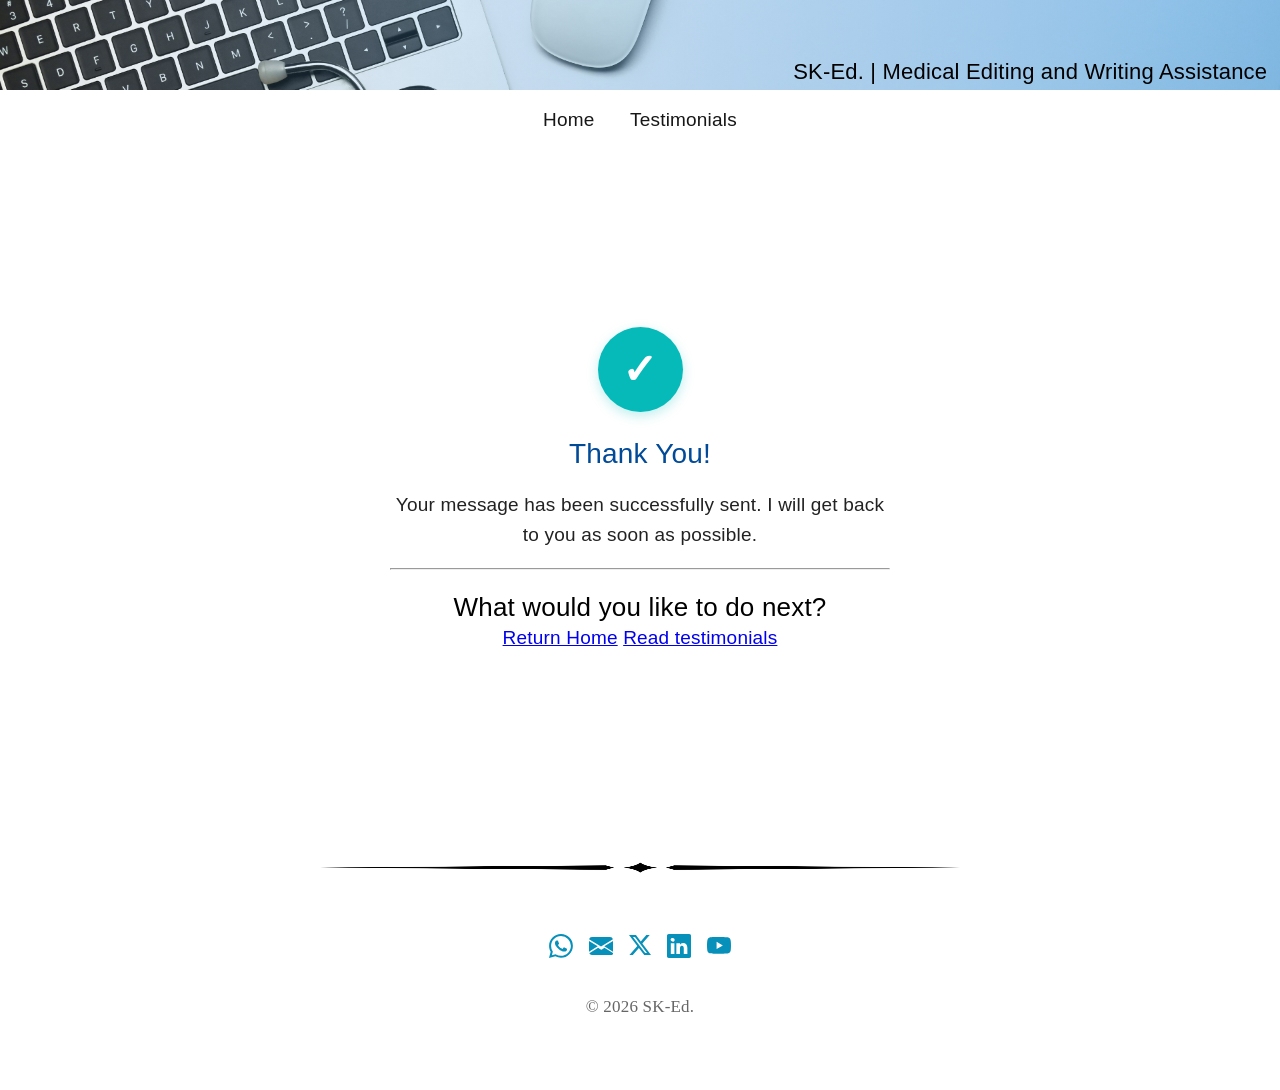
<file: form-sent.html>
<!DOCTYPE html>
<html lang="en">
<head>
<!-- Google tag (gtag.js) -->
<script async src="https://www.googletagmanager.com/gtag/js?id=G-WEZF5VG98C"></script>
<script>
  window.dataLayer = window.dataLayer || [];
  function gtag(){dataLayer.push(arguments);}
  gtag('js', new Date());

  gtag('config', 'G-WEZF5VG98C');
</script>
    
    <meta charset="UTF-8">
    <meta name="viewport" content="width=device-width, initial-scale=1.0">
    <title>SK-Ed.</title>
    <link rel="stylesheet" href="style.css">
    <meta name="viewport" content="width=device-width, initial-scale=1.0">

</head>
<body>
     <!-- 1. The Banner Container holding both the background and the text logo -->
<div class="banner-subpage">
     <img src="images/hero2.png" alt="Website Banner" class="banner-image">
    <h1 class="logo-heading">SK-Ed. | Medical Editing and Writing Assistance</h1>
</div>

<!-- 2. The Navigation Menu sitting cleanly right below -->
<nav class="subpage-menu-container">
    <a href="index.html">Home</a>
    <a href="testimonials.html">Testimonials</a>
    
</nav>


    

<main class="content-wrapper">
<div class="thank-you-wrapper">
    <div class="thank-you-box">
        <!-- Success Icon Visual Anchor -->
        <div class="success-icon">✓</div>
        
        <h1>Thank You!</h1>
        <p class="success-msg">Your message has been successfully sent. I will get back to you as soon as possible.</p>
        
        <hr class="divider">
        
        <h2>What would you like to do next?</h2>
        
        <!-- Actionable Navigation Paths -->
        <div class="action-buttons">
            <a href="index.html" class="btn-primary">Return Home</a>
            <a href="testimonials.html" class="btn-secondary">Read testimonials</a>
           
        </div>
    </div>
</div>

   
</main>

<!-- RESPONSIVE IMAGE -->
    <div style="text-align: center; margin: 50px 0; width: 100%;">
    <img src="images/line.png" 
         alt="Decorative Section Divider" 
         style="max-width: 640px; width: 100%; height: 15px; display: inline-block;">
    </div>

<!-- FOOTER -->
    <footer style=" color: #585757; padding: 0px 20px 20px 20px; font-family: 'Nunito', sans-serif; font-size: 15px; text-align: center;">
    
    <!-- SINGLE COLUMN CONTAINER -->
    <div style="max-width: 600px; margin: 0 auto; display: flex; flex-direction: column; align-items: center; gap: 24px;">
        
        <!-- RIGHT COLUMN: Contact & Embedded Vector Icons -->
        <div style="flex: 0 1 auto; min-width: 250px; text-align: center;">
            
            
            <!-- Icon Wrapper -->
            <div style="display: flex; justify-content: center; gap: 16px;">
                <!-- WhatsApp -->
                <a href="https://wa.me/966556545148" title="WhatsApp" style="text-decoration: none; transition: transform 0.2s; display: inline-block;" onmouseover="this.style.transform='scale(1.1)'" onmouseout="this.style.transform='scale(1)'">
                    <svg width="24" height="24" fill="#0690ba" viewBox="0 0 16 16"><path d="M13.601 2.326A7.85 7.85 0 0 0 7.994 0C3.627 0 .068 3.558.064 7.926c0 1.399.366 2.76 1.057 3.965L0 16l4.204-1.102a7.9 7.9 0 0 0 3.79.948h.003c4.368 0 7.928-3.561 7.928-7.881a7.7 7.7 0 0 0-2.324-5.64M7.994 14.521a6.6 6.6 0 0 1-3.356-.92l-.24-.144-2.494.654.666-2.433-.156-.251a6.56 6.56 0 0 1-1.007-3.505c0-3.626 2.957-6.584 6.591-6.584a6.56 6.56 0 0 1 4.66 1.931 6.56 6.56 0 0 1 1.928 4.66c-.004 3.639-2.961 6.592-6.592 6.592m3.618-4.934c-.197-.099-1.17-.578-1.353-.646-.182-.065-.315-.099-.445.099-.133.197-.513.646-.627.775-.114.133-.232.148-.43.05-.197-.1-.836-.308-1.592-.985-.59-.525-.985-1.175-1.103-1.372-.114-.198-.011-.304.088-.403.087-.088.197-.232.296-.346.1-.114.133-.198.198-.33.065-.134.034-.248-.015-.347-.05-.099-.445-1.076-.612-1.47-.16-.389-.323-.335-.445-.34-.114-.007-.247-.007-.38-.007a.73.73 0 0 0-.529.247c-.182.198-.691.677-.691 1.654s.71 1.916.81 2.049c.098.133 1.394 2.132 3.383 2.992.47.205.84.326 1.129.418.475.152.904.129 1.246.08.38-.058 1.171-.48 1.338-.943.164-.464.164-.86.114-.943-.049-.084-.182-.133-.38-.232"/></svg>
                </a>
                
                <!-- Email -->
                <a href="mailto:suzanalkhodair@gmail.com" title="Email" style="text-decoration: none; transition: transform 0.2s; display: inline-block;" onmouseover="this.style.transform='scale(1.1)'" onmouseout="this.style.transform='scale(1)'">
                    <svg width="24" height="24" fill="#0690ba" viewBox="0 0 16 16"><path d="M.05 3.555A2 2 0 0 1 2 2h12a2 2 0 0 1 1.95 1.555L8 8.414zM0 4.697v7.104l5.803-3.558zm.192 8.159 5.915-3.62 1.417.868a1 1 0 0 0 1.36 0l1.417-.868 5.915 3.62A2 2 0 0 1 14 14H2a2 2 0 0 1-1.808-1.144M16 11.801V4.697l-5.803 3.546z"/></svg>
                </a>
                
                <!-- X (Twitter) -->
                <a href="https://x.com/docsu1970" title="X" style="text-decoration: none; transition: transform 0.2s; display: inline-block;" onmouseover="this.style.transform='scale(1.1)'" onmouseout="this.style.transform='scale(1)'">
                    <svg width="22" height="22" fill="#0690ba" viewBox="0 0 16 16"><path d="M12.6.75h2.454l-5.36 6.142L16 15.25h-4.937l-3.867-5.07-4.425 5.07H.316l5.733-6.57L0 .75h5.063l3.495 4.633L12.601.75Zm-.86 13.028h1.36L4.323 2.145H2.865z"/></svg>
                </a>
                
                <!-- LinkedIn -->
                <a href="https://www.linkedin.com/in/docsu1970" title="LinkedIn" style="text-decoration: none; transition: transform 0.2s; display: inline-block;" onmouseover="this.style.transform='scale(1.1)'" onmouseout="this.style.transform='scale(1)'">
                    <svg width="24" height="24" fill="#0690ba" viewBox="0 0 16 16"><path d="M0 1.146C0 .513.526 0 1.175 0h13.65C15.474 0 16 .513 16 1.146v13.708c0 .633-.526 1.146-1.175 1.146H1.175C.526 16 0 15.487 0 14.854zm4.943 12.248V6.169H2.542v7.225zm-1.2-8.212c.837 0 1.358-.554 1.358-1.248-.015-.709-.52-1.248-1.342-1.248S2.4 3.026 2.4 3.734c0 .694.521 1.248 1.327 1.248zm4.908 8.212V9.359c0-.216.016-.432.08-.586.173-.431.568-.878 1.232-.878.869 0 1.216.662 1.216 1.634v3.865h2.401V9.25c0-2.22-1.184-3.252-2.764-3.252-1.274 0-1.845.7-2.165 1.193v.025h-.016l.016-.025V6.169h-2.4c.03.678 0 7.225 0 7.225z"/></svg>
                </a>
                
                <!-- YouTube -->
                <a href="https://www.youtube.com/@suzanalkhodairmedicaledito6177" title="YouTube" style="text-decoration: none; transition: transform 0.2s; display: inline-block;" onmouseover="this.style.transform='scale(1.1)'" onmouseout="this.style.transform='scale(1)'">
                    <svg width="24" height="24" fill="#0690ba" viewBox="0 0 16 16"><path d="M8.051 1.999h.089c.822.003 4.987.033 6.11.335a2.01 2.01 0 0 1 1.415 1.42c.101.38.172.883.22 1.402l.01.104.022.26.008.104c.065.914.073 1.77.074 1.957v.075c-.001.194-.01 1.05-.074 1.962a12.4 12.4 0 0 1-.031.364l-.01.104a5 5 0 0 1-.22 1.402 2.01 2.01 0 0 1-1.415 1.42c-1.16.312-5.569.334-6.18.335h-.142c-.309 0-1.587-.006-2.927-.052l-.17-.006-.087-.004-.171-.007-.171-.007c-1.11-.049-2.167-.128-2.654-.26a2.01 2.01 0 0 1-1.415-1.419c-.111-.417-.185-.986-.235-1.558L.09 9.82l-.008-.104A31 31 0 0 1 0 7.68v-.123c.002-.215.01-.958.064-1.778l.007-.103.003-.052.008-.104.022-.26.01-.104c.048-.519.119-1.023.22-1.402a2.01 2.01 0 0 1 1.415-1.42c.487-.13 1.544-.21 2.654-.26l.17-.007.172-.006.086-.003.171-.007A100 100 0 0 1 7.858 2zM6.4 5.209v4.818l4.157-2.408z"/></svg>
                </a>
            </div>
        </div>

    </div>

   <div style="height: 30px;"></div>

    <!-- BOTTOM ROW: Copyright Line -->
    <div style="max-width: 1200px; margin: 0 auto; text-align: center; font-family: Nunito; font-size: 17px; color: #666666;">
        &copy; 2026 SK-Ed.
    </div>
    <div style="height: 50px;"></div>
</footer>

</body>
</html>
</file>
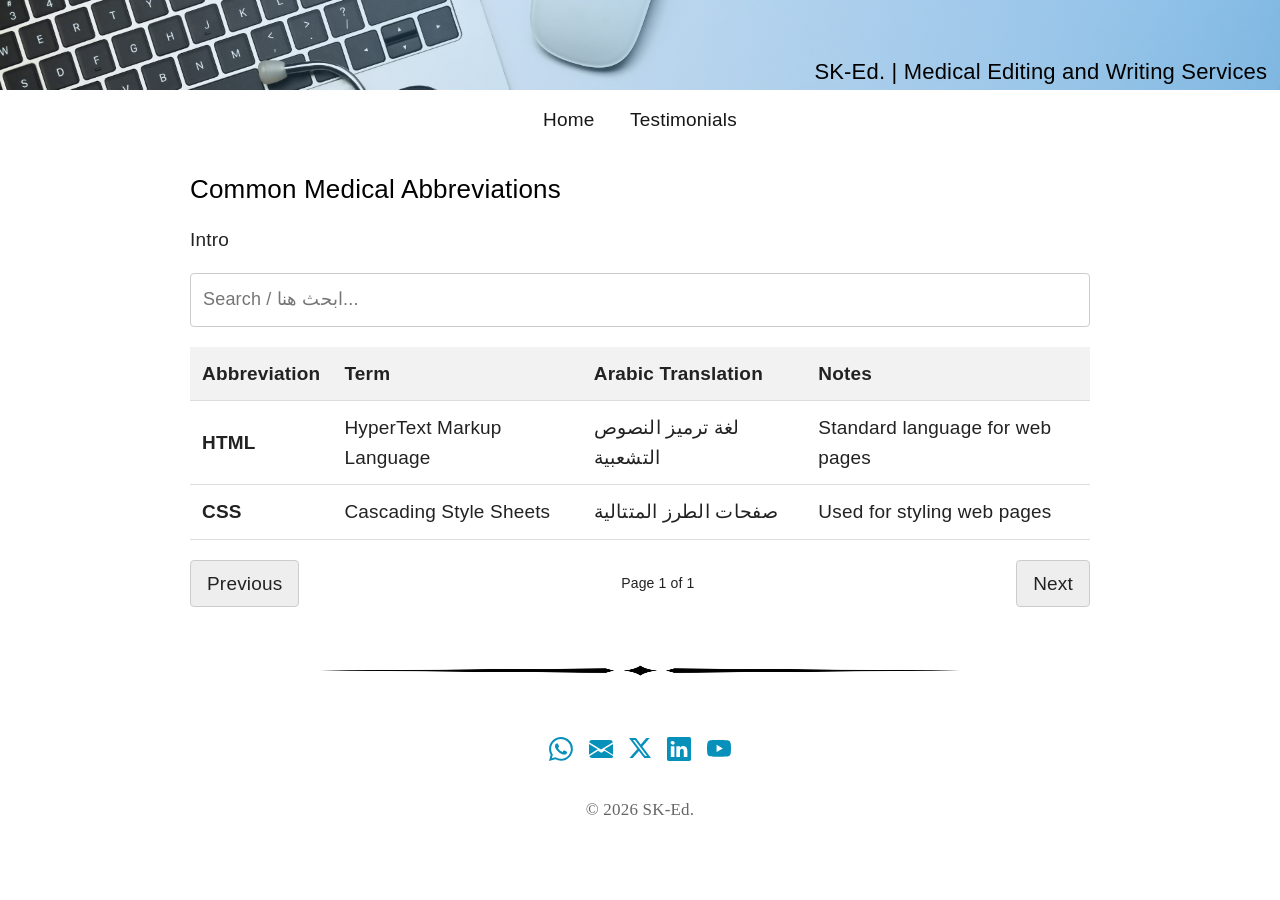
<file: med-abbrev.html>
<!DOCTYPE html>
<html lang="en">
<head>
<!-- Google tag (gtag.js) -->
<script async src="https://www.googletagmanager.com/gtag/js?id=G-WEZF5VG98C"></script>
<script>
  window.dataLayer = window.dataLayer || [];
  function gtag(){dataLayer.push(arguments);}
  gtag('js', new Date());

  gtag('config', 'G-WEZF5VG98C');
</script>
    
    <meta charset="UTF-8">
    <meta name="viewport" content="width=device-width, initial-scale=1.0">
    <title>SK-Ed.</title>
    <link rel="stylesheet" href="style.css">
    <meta name="viewport" content="width=device-width, initial-scale=1.0">

</head>
<body>
     <!-- 1. The Banner Container holding both the background and the text logo -->
<div class="banner-subpage">
     <img src="images/hero2.png" alt="Website Banner" class="banner-image">
    <h1 class="logo-heading">SK-Ed. | Medical Editing and Writing Services</h1>
</div>

<!-- 2. The Navigation Menu sitting cleanly right below -->
<nav class="subpage-menu-container">
    <a href="index.html">Home</a>
    <a href="testimonials.html">Testimonials</a>
    
</nav>

<main class="content-wrapper">
  <h2>Common Medical Abbreviations</h2>
  <p>Intro</p>

  <!-- Table Search Bar -->
<input type="text" id="searchBar" class="db-search-box" placeholder="Search / ابحث هنا...">

<!-- Data Table -->
<table class="db-table">
    <thead>
        <tr>
            <th>Abbreviation</th>
            <th>Term</th>
            <th class="db-header-ar">Arabic Translation</th>
            <th>Notes</th>
        </tr>
    </thead>
    <tbody id="tableBody">
        <!-- Rows injected dynamically by JS -->
    </tbody>
</table>

<!-- Pagination Controls -->
<div class="db-pagination">
    <button id="prevBtn" onclick="prevPage()">Previous</button>
    <span id="pageInfo" class="db-page-info"></span>
    <button id="nextBtn" onclick="nextPage()">Next</button>
</div>

  
  
   
</main>

<!-- RESPONSIVE IMAGE -->
    <div style="text-align: center; margin: 50px 0; width: 100%;">
    <img src="images/line.png" 
         alt="Decorative Section Divider" 
         style="max-width: 640px; width: 100%; height: 15px; display: inline-block;">
    </div>

<!-- FOOTER -->
    <footer style=" color: #585757; padding: 0px 20px 20px 20px; font-family: 'Nunito', sans-serif; font-size: 15px; text-align: center;">
    
    <!-- SINGLE COLUMN CONTAINER -->
    <div style="max-width: 600px; margin: 0 auto; display: flex; flex-direction: column; align-items: center; gap: 24px;">
        
        <!-- RIGHT COLUMN: Contact & Embedded Vector Icons -->
        <div style="flex: 0 1 auto; min-width: 250px; text-align: center;">
            
            
            <!-- Icon Wrapper -->
            <div style="display: flex; justify-content: center; gap: 16px;">
                <!-- WhatsApp -->
                <a href="https://wa.me/966556545148" title="WhatsApp" style="text-decoration: none; transition: transform 0.2s; display: inline-block;" onmouseover="this.style.transform='scale(1.1)'" onmouseout="this.style.transform='scale(1)'">
                    <svg width="24" height="24" fill="#0690ba" viewBox="0 0 16 16"><path d="M13.601 2.326A7.85 7.85 0 0 0 7.994 0C3.627 0 .068 3.558.064 7.926c0 1.399.366 2.76 1.057 3.965L0 16l4.204-1.102a7.9 7.9 0 0 0 3.79.948h.003c4.368 0 7.928-3.561 7.928-7.881a7.7 7.7 0 0 0-2.324-5.64M7.994 14.521a6.6 6.6 0 0 1-3.356-.92l-.24-.144-2.494.654.666-2.433-.156-.251a6.56 6.56 0 0 1-1.007-3.505c0-3.626 2.957-6.584 6.591-6.584a6.56 6.56 0 0 1 4.66 1.931 6.56 6.56 0 0 1 1.928 4.66c-.004 3.639-2.961 6.592-6.592 6.592m3.618-4.934c-.197-.099-1.17-.578-1.353-.646-.182-.065-.315-.099-.445.099-.133.197-.513.646-.627.775-.114.133-.232.148-.43.05-.197-.1-.836-.308-1.592-.985-.59-.525-.985-1.175-1.103-1.372-.114-.198-.011-.304.088-.403.087-.088.197-.232.296-.346.1-.114.133-.198.198-.33.065-.134.034-.248-.015-.347-.05-.099-.445-1.076-.612-1.47-.16-.389-.323-.335-.445-.34-.114-.007-.247-.007-.38-.007a.73.73 0 0 0-.529.247c-.182.198-.691.677-.691 1.654s.71 1.916.81 2.049c.098.133 1.394 2.132 3.383 2.992.47.205.84.326 1.129.418.475.152.904.129 1.246.08.38-.058 1.171-.48 1.338-.943.164-.464.164-.86.114-.943-.049-.084-.182-.133-.38-.232"/></svg>
                </a>
                
                <!-- Email -->
                <a href="mailto:suzanalkhodair@gmail.com" title="Email" style="text-decoration: none; transition: transform 0.2s; display: inline-block;" onmouseover="this.style.transform='scale(1.1)'" onmouseout="this.style.transform='scale(1)'">
                    <svg width="24" height="24" fill="#0690ba" viewBox="0 0 16 16"><path d="M.05 3.555A2 2 0 0 1 2 2h12a2 2 0 0 1 1.95 1.555L8 8.414zM0 4.697v7.104l5.803-3.558zm.192 8.159 5.915-3.62 1.417.868a1 1 0 0 0 1.36 0l1.417-.868 5.915 3.62A2 2 0 0 1 14 14H2a2 2 0 0 1-1.808-1.144M16 11.801V4.697l-5.803 3.546z"/></svg>
                </a>
                
                <!-- X (Twitter) -->
                <a href="https://x.com/docsu1970" title="X" style="text-decoration: none; transition: transform 0.2s; display: inline-block;" onmouseover="this.style.transform='scale(1.1)'" onmouseout="this.style.transform='scale(1)'">
                    <svg width="22" height="22" fill="#0690ba" viewBox="0 0 16 16"><path d="M12.6.75h2.454l-5.36 6.142L16 15.25h-4.937l-3.867-5.07-4.425 5.07H.316l5.733-6.57L0 .75h5.063l3.495 4.633L12.601.75Zm-.86 13.028h1.36L4.323 2.145H2.865z"/></svg>
                </a>
                
                <!-- LinkedIn -->
                <a href="https://www.linkedin.com/in/docsu1970" title="LinkedIn" style="text-decoration: none; transition: transform 0.2s; display: inline-block;" onmouseover="this.style.transform='scale(1.1)'" onmouseout="this.style.transform='scale(1)'">
                    <svg width="24" height="24" fill="#0690ba" viewBox="0 0 16 16"><path d="M0 1.146C0 .513.526 0 1.175 0h13.65C15.474 0 16 .513 16 1.146v13.708c0 .633-.526 1.146-1.175 1.146H1.175C.526 16 0 15.487 0 14.854zm4.943 12.248V6.169H2.542v7.225zm-1.2-8.212c.837 0 1.358-.554 1.358-1.248-.015-.709-.52-1.248-1.342-1.248S2.4 3.026 2.4 3.734c0 .694.521 1.248 1.327 1.248zm4.908 8.212V9.359c0-.216.016-.432.08-.586.173-.431.568-.878 1.232-.878.869 0 1.216.662 1.216 1.634v3.865h2.401V9.25c0-2.22-1.184-3.252-2.764-3.252-1.274 0-1.845.7-2.165 1.193v.025h-.016l.016-.025V6.169h-2.4c.03.678 0 7.225 0 7.225z"/></svg>
                </a>
                
                <!-- YouTube -->
                <a href="https://www.youtube.com/@suzanalkhodairmedicaledito6177" title="YouTube" style="text-decoration: none; transition: transform 0.2s; display: inline-block;" onmouseover="this.style.transform='scale(1.1)'" onmouseout="this.style.transform='scale(1)'">
                    <svg width="24" height="24" fill="#0690ba" viewBox="0 0 16 16"><path d="M8.051 1.999h.089c.822.003 4.987.033 6.11.335a2.01 2.01 0 0 1 1.415 1.42c.101.38.172.883.22 1.402l.01.104.022.26.008.104c.065.914.073 1.77.074 1.957v.075c-.001.194-.01 1.05-.074 1.962a12.4 12.4 0 0 1-.031.364l-.01.104a5 5 0 0 1-.22 1.402 2.01 2.01 0 0 1-1.415 1.42c-1.16.312-5.569.334-6.18.335h-.142c-.309 0-1.587-.006-2.927-.052l-.17-.006-.087-.004-.171-.007-.171-.007c-1.11-.049-2.167-.128-2.654-.26a2.01 2.01 0 0 1-1.415-1.419c-.111-.417-.185-.986-.235-1.558L.09 9.82l-.008-.104A31 31 0 0 1 0 7.68v-.123c.002-.215.01-.958.064-1.778l.007-.103.003-.052.008-.104.022-.26.01-.104c.048-.519.119-1.023.22-1.402a2.01 2.01 0 0 1 1.415-1.42c.487-.13 1.544-.21 2.654-.26l.17-.007.172-.006.086-.003.171-.007A100 100 0 0 1 7.858 2zM6.4 5.209v4.818l4.157-2.408z"/></svg>
                </a>
            </div>
        </div>

    </div>

   <div style="height: 30px;"></div>

    <!-- BOTTOM ROW: Copyright Line -->
    <div style="max-width: 1200px; margin: 0 auto; text-align: center; font-family: Nunito; font-size: 17px; color: #666666;">
        &copy; 2026 SK-Ed.
    </div>
    <div style="height: 50px;"></div>
</footer>
 <script src="table-script.js"></script>
</body>
</html>
</file>
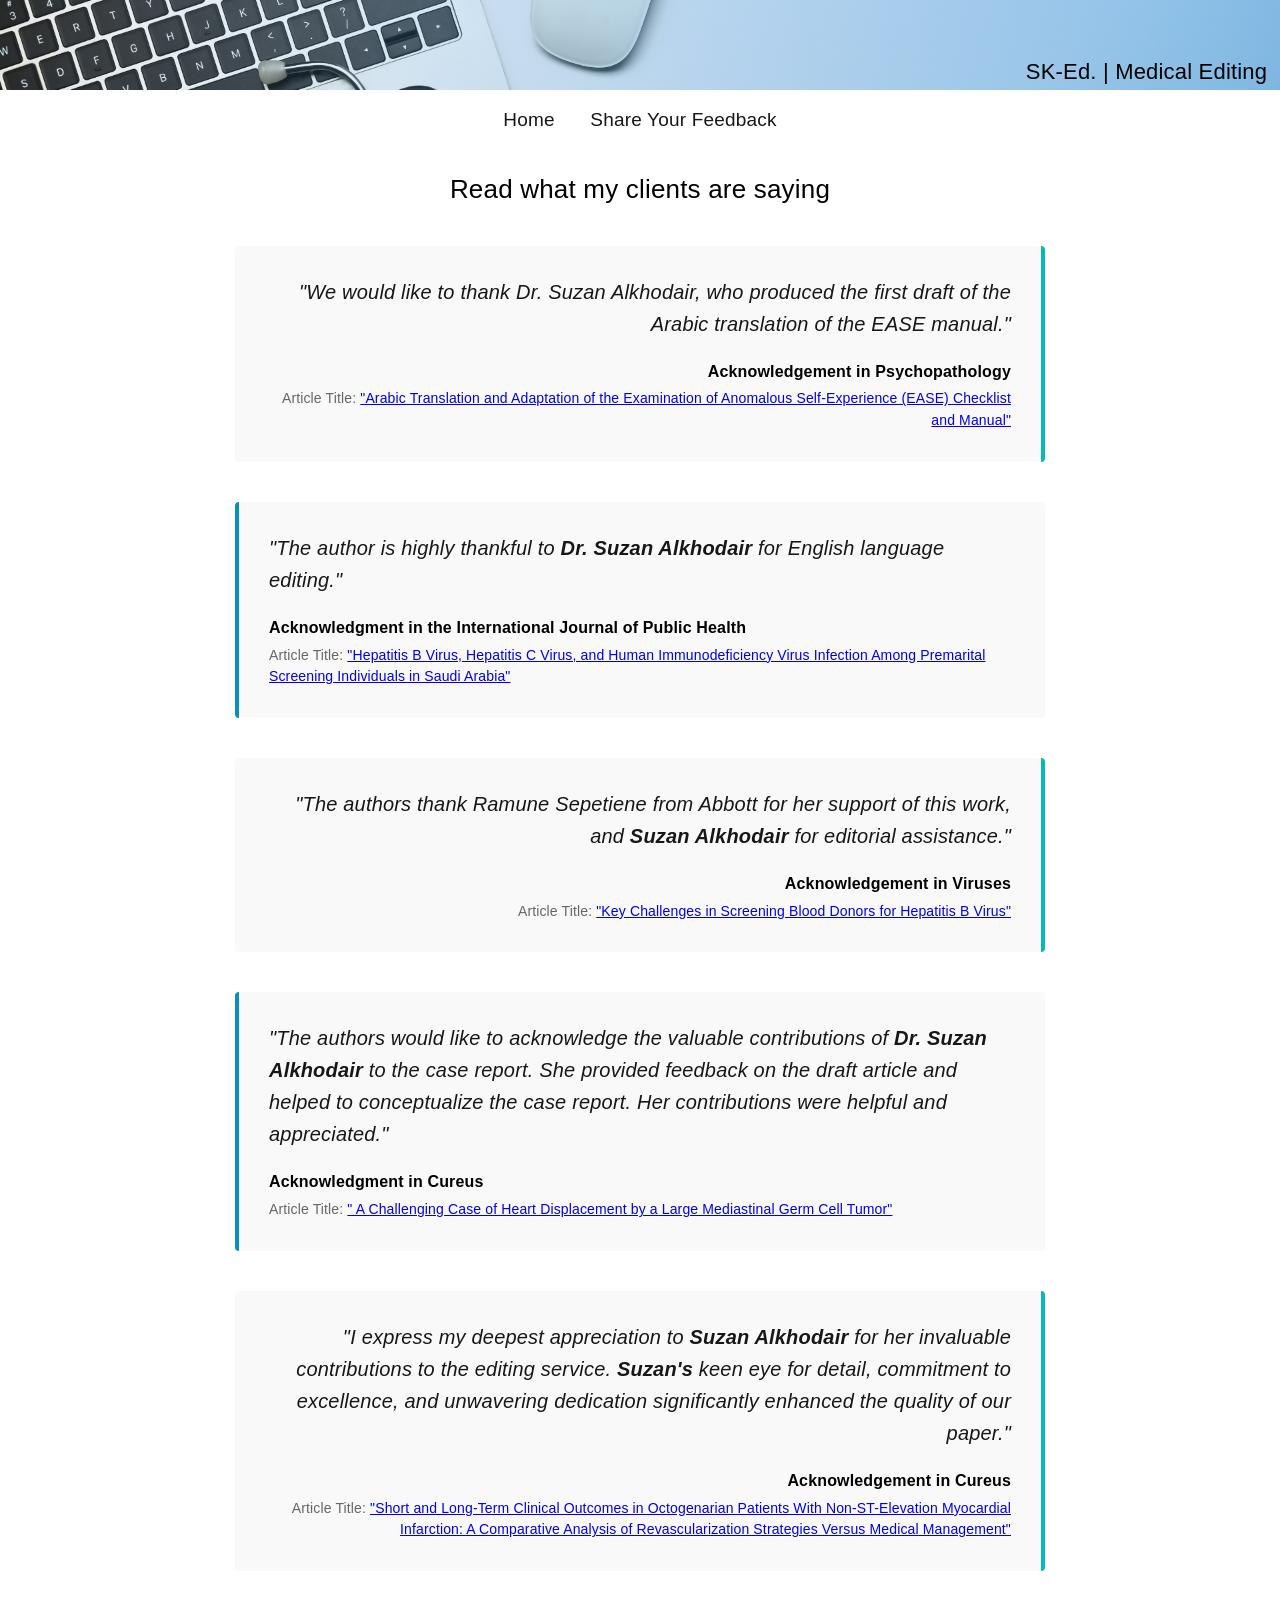
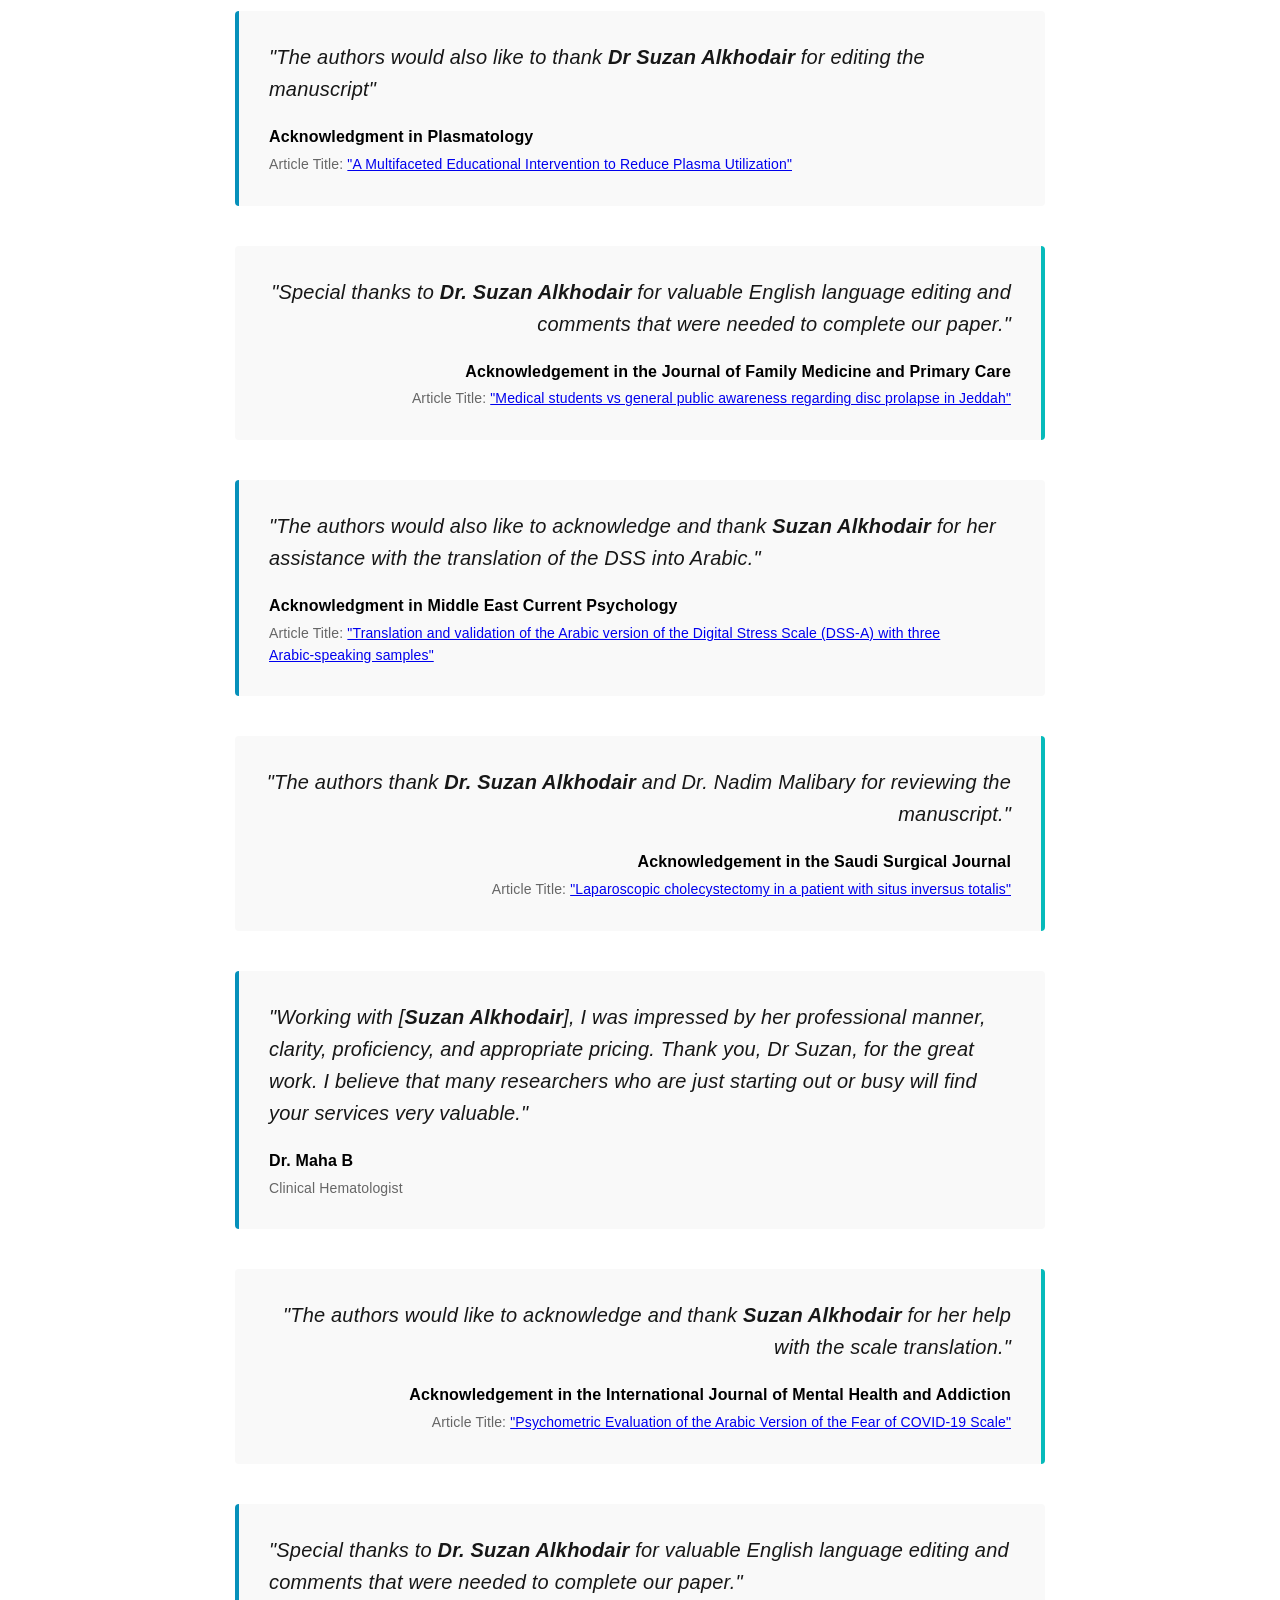
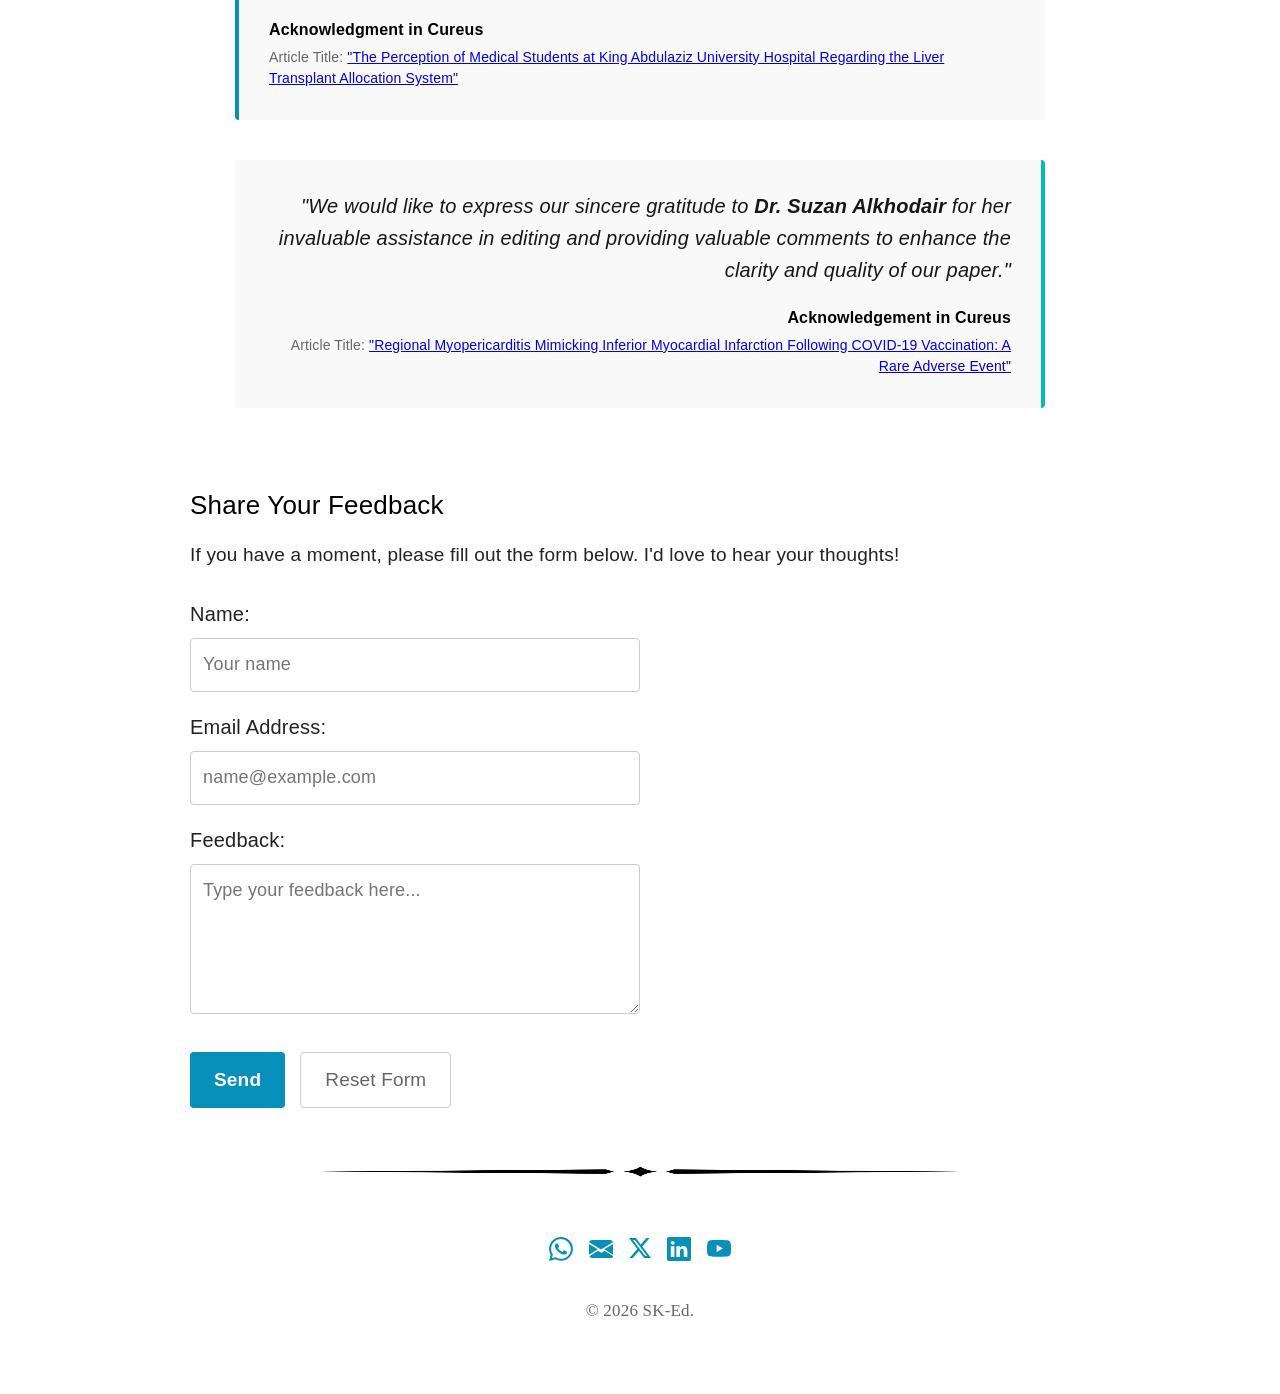
<file: testimonials.html>
<!DOCTYPE html>
<html lang="en">
<head>
<!-- Google tag (gtag.js) -->
<script async src="https://www.googletagmanager.com/gtag/js?id=G-WEZF5VG98C"></script>
<script>
  window.dataLayer = window.dataLayer || [];
  function gtag(){dataLayer.push(arguments);}
  gtag('js', new Date());

  gtag('config', 'G-WEZF5VG98C');
</script>
    
    <meta charset="UTF-8">
    <meta name="viewport" content="width=device-width, initial-scale=1.0">
    <title>Client Testimonials | SK-Ed. Medical Editing</title>
    <meta name="description" content="Read testimonials from researchers, clinicians, and graduate students who have trusted SK-Ed. for medical editing, scientific writing, and English<>Arabic translation.">
    <link rel="stylesheet" href="style.css">
     <link rel="canonical" href="https://sk-ed.net/testimonials">

    <!-- Open Graph -->
    <meta property="og:title" content="Client Testimonials | SK-Ed. Medical Editing">
    <meta property="og:description" content="Discover what researchers and healthcare professionals say about working with SK-Ed. for medical editing, scientific writing, and translation services.">
    <meta property="og:image" content="https://sk-ed.net/images/og-home.jpg">
    <meta property="og:url" content="https://sk-ed.net/testimonials">
    <meta property="og:type" content="website">

    <!-- X (Twitter) Card -->
    <meta name="twitter:card" content="summary_large_image">
    <meta name="twitter:title" content="Client Testimonials | SK-Ed. Medical Editing">
    <meta name="twitter:description" content="Read what researchers and healthcare professionals say about SK-Ed.'s editing and writing services.">
    <meta name="twitter:image" content="https://sk-ed.net/images/og-home.jpg">

</head>
<body>
     <!-- 1. The Banner Container holding both the background and the text logo -->
<div class="banner-subpage">
     <img src="images/hero2.png" alt="Website Banner" class="banner-image">
    <h1 class="logo-heading">SK-Ed. | Medical Editing</h1>
</div>

<!-- 2. The Navigation Menu sitting cleanly right below -->
<nav class="subpage-menu-container">
    <a href="index.html">Home</a>
    <a href="#share">Share Your Feedback</a>
    
</nav>


    <main class="content-wrapper">

   <h2 style="text-align: center;">Read what my clients are saying</h2>

       <!-- right testimonials block-->
    <div class="testimonial-block testimonial-inverse">
    <blockquote class="testimonial-quote">
        "We would like to thank Dr. Suzan Alkhodair, who produced the first draft of the Arabic translation of the EASE manual."
    </blockquote>
    <div class="testimonial-author">
        <span class="author-name">Acknowledgement in Psychopathology</span>
        <span class="author-title">Article Title: <a href="https://karger.com/psp/article/doi/10.1159/psp/aelag011/956140/Arabic-Translation-and-Adaptation-of-the" target="_blank" class="testimonial-link">"Arabic Translation and Adaptation of the Examination of Anomalous Self-Experience (EASE) Checklist and Manual"</a></span>
    </div>
    </div>

    <!-- Left testimonials block -->
    <div class="testimonial-block">
    <blockquote class="testimonial-quote">
        "The author is highly thankful to <strong>Dr. Suzan Alkhodair</strong> for English language editing."
    </blockquote>
    <div class="testimonial-author">
        <span class="author-name">Acknowledgment in the International Journal of Public Health</span>
        <span class="author-title">Article Title: <a href="https://www.ssph-journal.org/journals/international-journal-of-public-health/articles/10.3389/ijph.2024.1607809/full" target="_blank" class="testimonial-link">"Hepatitis B Virus, Hepatitis C Virus, and Human Immunodeficiency Virus Infection Among Premarital Screening Individuals in Saudi Arabia"</a></span>
    </div>
    </div>

    <!-- right testimonials block-->
    <div class="testimonial-block testimonial-inverse">
    <blockquote class="testimonial-quote">
        "The authors thank Ramune Sepetiene from Abbott for her support of this work, </br> and <strong>Suzan Alkhodair</strong> for editorial assistance."
    </blockquote>
    <div class="testimonial-author">
        <span class="author-name">Acknowledgement in Viruses</span>
        <span class="author-title">Article Title: <a href="https://www.mdpi.com/1999-4915/18/1/23" target="_blank" class="testimonial-link">"Key Challenges in Screening Blood Donors for Hepatitis B Virus"</a></span>
    </div>
    </div>

    <!-- Left testimonials block -->
    <div class="testimonial-block">
    <blockquote class="testimonial-quote">
        "The authors would like to acknowledge the valuable contributions of <strong>Dr. Suzan Alkhodair</strong> to the case report. She provided feedback on the draft article and helped to conceptualize the case report. Her contributions were helpful and appreciated."
    </blockquote>
    <div class="testimonial-author">
        <span class="author-name">Acknowledgment in Cureus</span>
        <span class="author-title">Article Title: <a href="https://europepmc.org/article/pmc/10421397" target="_blank" class="testimonial-link">" A Challenging Case of Heart Displacement by a Large Mediastinal Germ Cell Tumor"</a></span>
    </div>
    </div>

    <!-- right testimonials block-->
    <div class="testimonial-block testimonial-inverse">
    <blockquote class="testimonial-quote">
        "I express my deepest appreciation to <strong>Suzan Alkhodair</strong> for her invaluable contributions to the editing service. <strong>Suzan's</strong> keen eye for detail, commitment to excellence, and unwavering dedication significantly enhanced the quality of our paper."
    </blockquote>
    <div class="testimonial-author">
        <span class="author-name">Acknowledgement in Cureus</span>
        <span class="author-title">Article Title: <a href="https://pmc.ncbi.nlm.nih.gov/articles/PMC10830064/" target="_blank" class="testimonial-link">"Short and Long-Term Clinical Outcomes in Octogenarian Patients With Non-ST-Elevation Myocardial Infarction: A Comparative Analysis of Revascularization Strategies Versus Medical Management"</a></span>
    </div>
    </div>

     <!-- Left testimonials block -->
    <div class="testimonial-block">
    <blockquote class="testimonial-quote">
        "The authors would also like to thank <strong>Dr Suzan Alkhodair</strong> for editing the manuscript"
    </blockquote>
    <div class="testimonial-author">
        <span class="author-name">Acknowledgment in Plasmatology</span>
        <span class="author-title">Article Title: <a href="https://journals.sagepub.com/doi/pdf/10.1177/26348535231177667" target="_blank" class="testimonial-link">"A Multifaceted Educational Intervention to Reduce Plasma Utilization"</a></span>
    </div>
    </div>


    <!-- right testimonials block-->
    <div class="testimonial-block testimonial-inverse">
    <blockquote class="testimonial-quote">
        "Special thanks to <strong>Dr. Suzan Alkhodair</strong> for valuable English language editing and comments that were needed to complete our paper."
    </blockquote>
    <div class="testimonial-author">
        <span class="author-name">Acknowledgement in the Journal of Family Medicine and Primary Care</span>
        <span class="author-title">Article Title: <a href="https://pmc.ncbi.nlm.nih.gov/articles/PMC7491761/" target="_blank" class="testimonial-link">"Medical students vs general public awareness regarding disc prolapse in Jeddah"</a></span>
    </div>
    </div>

     <!-- Left testimonials block -->
    <div class="testimonial-block">
    <blockquote class="testimonial-quote">
        "The authors would also like to acknowledge and thank <strong>Suzan Alkhodair</strong> for her assistance with the translation of the DSS into Arabic."
    </blockquote>
    <div class="testimonial-author">
        <span class="author-name">Acknowledgment in Middle East Current Psychology</span>
        <span class="author-title">Article Title: <a href="https://researchcommons.waikato.ac.nz/server/api/core/bitstreams/c9ddac7e-0495-4787-8ab5-9110dbd9ff94/content" target="_blank" class="testimonial-link">"Translation and validation of the Arabic version of the Digital Stress Scale (DSS‑A) with three Arabic‑speaking samples"</a></span>
    </div>
    </div>

    <!-- right testimonials block-->
    <div class="testimonial-block testimonial-inverse">
    <blockquote class="testimonial-quote">
        "The authors thank <strong>Dr. Suzan Alkhodair</strong> and Dr. Nadim Malibary for reviewing the manuscript."
    </blockquote>
    <div class="testimonial-author">
        <span class="author-name">Acknowledgement in the Saudi Surgical Journal</span>
        <span class="author-title">Article Title: <a href="https://journals.lww.com/sasj/fulltext/2020/08030/laparoscopic_cholecystectomy_in_a_patient_with.7.aspx" target="_blank" class="testimonial-link">"Laparoscopic cholecystectomy in a patient with situs inversus totalis"</a></span>
    </div>
    </div>

    <!-- Left testimonials block -->
    <div class="testimonial-block">
    <blockquote class="testimonial-quote">
        "Working with [<strong>Suzan Alkhodair</strong>], I was impressed by her professional manner, clarity, proficiency, and appropriate pricing. Thank you, Dr Suzan, for the great work. I believe that many researchers who are just starting out or busy will find your services very valuable."
    </blockquote>
    <div class="testimonial-author">
        <span class="author-name">Dr. Maha B</span>
        <span class="author-title">Clinical Hematologist</span>
    </div>
    </div>

    <!-- right testimonials block-->
    <div class="testimonial-block testimonial-inverse">
    <blockquote class="testimonial-quote">
        "The authors would like to acknowledge and thank <strong>Suzan Alkhodair</strong> for her help with the scale translation."
    </blockquote>
    <div class="testimonial-author">
        <span class="author-name">Acknowledgement in the International Journal of Mental Health and Addiction</span>
        <span class="author-title">Article Title: <a href="https://link.springer.com/article/10.1007/s11469-020-00316-x" target="_blank" class="testimonial-link">"Psychometric Evaluation of the Arabic Version of the Fear of COVID-19 Scale"</a></span>
    </div>
    </div>

     <!-- Left testimonials block -->
    <div class="testimonial-block">
    <blockquote class="testimonial-quote">
        "Special thanks to <strong>Dr. Suzan Alkhodair</strong> for valuable English language editing and comments that were needed to complete our paper."
    </blockquote>
    <div class="testimonial-author">
        <span class="author-name">Acknowledgment in Cureus</span>
        <span class="author-title">Article Title: <a href="https://pmc.ncbi.nlm.nih.gov/articles/PMC6921995/" target="_blank" class="testimonial-link">"The Perception of Medical Students at King Abdulaziz University Hospital Regarding the Liver Transplant Allocation System"</a></span>
    </div>
    </div>

     <!-- right testimonials block-->
    <div class="testimonial-block testimonial-inverse">
    <blockquote class="testimonial-quote">
        "We would like to express our sincere gratitude to <strong>Dr. Suzan Alkhodair</strong> for her invaluable assistance in editing and providing valuable comments to enhance the clarity and quality of our paper."
    </blockquote>
    <div class="testimonial-author">
        <span class="author-name">Acknowledgement in Cureus</span>
        <span class="author-title">Article Title: <a href="https://pmc.ncbi.nlm.nih.gov/articles/PMC10389750/" target="_blank" class="testimonial-link">"Regional Myopericarditis Mimicking Inferior Myocardial Infarction Following COVID-19 Vaccination: A Rare Adverse Event"</a></span>
    </div>
    </div>

    
    <div id="share"></div>
       
        <div style="height: 20px;"></div>
        <h2>Share Your Feedback</h2> 
       <p>If you have a moment, please fill out the form below. I'd love to hear your thoughts!</p>

        <form method="POST" action="https://api.web3forms.com/submit">
    <!-- Your Unique Access Key -->
    <input type="hidden" name="access_key" value="38cd6b46-d2ab-4c6a-907b-9fef0904f9e6">

    <!-- Anti-Spam Honeypot (Kept hidden from human eyes) -->
    <input type="checkbox" name="botcheck" class="hidden" style="display: none;">

    <!-- Redirect to Webpage After Submitting -->  
    <input type="hidden" name="redirect" value="https://sk-ed.net/form-sent.html">

    <label for="name">Name:</label>
    <input type="text" id="name" name="name" required placeholder="Your name">
                                
    <label for="email">Email Address:</label>
    <input type="email" id="email" name="email" required placeholder="name@example.com">
          
    <label for="message">Feedback:</label>
    <textarea id="message" name="message" required placeholder="Type your feedback here..."></textarea>
                            
    <div class="btn-container">
        <button type="submit" class="submit-btn">Send</button>
        <button type="reset" class="reset-btn">Reset Form</button>
    </div>
</form>

</main>

<!-- RESPONSIVE IMAGE -->
    <div style="text-align: center; margin: 50px 0; width: 100%;">
    <img src="images/line.png" 
         alt="Decorative Section Divider" 
         style="max-width: 640px; width: 100%; height: 15px; display: inline-block;">
    </div>

<!-- FOOTER -->
    <footer style=" color: #585757; padding: 0px 20px 20px 20px; font-family: 'Nunito', sans-serif; font-size: 15px; text-align: center;">
    
    <!-- SINGLE COLUMN CONTAINER -->
    <div style="max-width: 600px; margin: 0 auto; display: flex; flex-direction: column; align-items: center; gap: 24px;">
        
        <!-- RIGHT COLUMN: Contact & Embedded Vector Icons -->
        <div style="flex: 0 1 auto; min-width: 250px; text-align: center;">
            
            
            <!-- Icon Wrapper -->
            <div style="display: flex; justify-content: center; gap: 16px;">
                <!-- WhatsApp -->
                <a href="https://wa.me/966556545148" title="WhatsApp" style="text-decoration: none; transition: transform 0.2s; display: inline-block;" onmouseover="this.style.transform='scale(1.1)'" onmouseout="this.style.transform='scale(1)'">
                    <svg width="24" height="24" fill="#0690ba" viewBox="0 0 16 16"><path d="M13.601 2.326A7.85 7.85 0 0 0 7.994 0C3.627 0 .068 3.558.064 7.926c0 1.399.366 2.76 1.057 3.965L0 16l4.204-1.102a7.9 7.9 0 0 0 3.79.948h.003c4.368 0 7.928-3.561 7.928-7.881a7.7 7.7 0 0 0-2.324-5.64M7.994 14.521a6.6 6.6 0 0 1-3.356-.92l-.24-.144-2.494.654.666-2.433-.156-.251a6.56 6.56 0 0 1-1.007-3.505c0-3.626 2.957-6.584 6.591-6.584a6.56 6.56 0 0 1 4.66 1.931 6.56 6.56 0 0 1 1.928 4.66c-.004 3.639-2.961 6.592-6.592 6.592m3.618-4.934c-.197-.099-1.17-.578-1.353-.646-.182-.065-.315-.099-.445.099-.133.197-.513.646-.627.775-.114.133-.232.148-.43.05-.197-.1-.836-.308-1.592-.985-.59-.525-.985-1.175-1.103-1.372-.114-.198-.011-.304.088-.403.087-.088.197-.232.296-.346.1-.114.133-.198.198-.33.065-.134.034-.248-.015-.347-.05-.099-.445-1.076-.612-1.47-.16-.389-.323-.335-.445-.34-.114-.007-.247-.007-.38-.007a.73.73 0 0 0-.529.247c-.182.198-.691.677-.691 1.654s.71 1.916.81 2.049c.098.133 1.394 2.132 3.383 2.992.47.205.84.326 1.129.418.475.152.904.129 1.246.08.38-.058 1.171-.48 1.338-.943.164-.464.164-.86.114-.943-.049-.084-.182-.133-.38-.232"/></svg>
                </a>
                
                <!-- Email -->
                <a href="mailto:suzanalkhodair@gmail.com" title="Email" style="text-decoration: none; transition: transform 0.2s; display: inline-block;" onmouseover="this.style.transform='scale(1.1)'" onmouseout="this.style.transform='scale(1)'">
                    <svg width="24" height="24" fill="#0690ba" viewBox="0 0 16 16"><path d="M.05 3.555A2 2 0 0 1 2 2h12a2 2 0 0 1 1.95 1.555L8 8.414zM0 4.697v7.104l5.803-3.558zm.192 8.159 5.915-3.62 1.417.868a1 1 0 0 0 1.36 0l1.417-.868 5.915 3.62A2 2 0 0 1 14 14H2a2 2 0 0 1-1.808-1.144M16 11.801V4.697l-5.803 3.546z"/></svg>
                </a>
                
                <!-- X (Twitter) -->
                <a href="https://x.com/docsu1970" title="X" style="text-decoration: none; transition: transform 0.2s; display: inline-block;" onmouseover="this.style.transform='scale(1.1)'" onmouseout="this.style.transform='scale(1)'">
                    <svg width="22" height="22" fill="#0690ba" viewBox="0 0 16 16"><path d="M12.6.75h2.454l-5.36 6.142L16 15.25h-4.937l-3.867-5.07-4.425 5.07H.316l5.733-6.57L0 .75h5.063l3.495 4.633L12.601.75Zm-.86 13.028h1.36L4.323 2.145H2.865z"/></svg>
                </a>
                
                <!-- LinkedIn -->
                <a href="https://www.linkedin.com/in/docsu1970" title="LinkedIn" style="text-decoration: none; transition: transform 0.2s; display: inline-block;" onmouseover="this.style.transform='scale(1.1)'" onmouseout="this.style.transform='scale(1)'">
                    <svg width="24" height="24" fill="#0690ba" viewBox="0 0 16 16"><path d="M0 1.146C0 .513.526 0 1.175 0h13.65C15.474 0 16 .513 16 1.146v13.708c0 .633-.526 1.146-1.175 1.146H1.175C.526 16 0 15.487 0 14.854zm4.943 12.248V6.169H2.542v7.225zm-1.2-8.212c.837 0 1.358-.554 1.358-1.248-.015-.709-.52-1.248-1.342-1.248S2.4 3.026 2.4 3.734c0 .694.521 1.248 1.327 1.248zm4.908 8.212V9.359c0-.216.016-.432.08-.586.173-.431.568-.878 1.232-.878.869 0 1.216.662 1.216 1.634v3.865h2.401V9.25c0-2.22-1.184-3.252-2.764-3.252-1.274 0-1.845.7-2.165 1.193v.025h-.016l.016-.025V6.169h-2.4c.03.678 0 7.225 0 7.225z"/></svg>
                </a>
                
                <!-- YouTube -->
                <a href="https://www.youtube.com/@suzanalkhodairmedicaledito6177" title="YouTube" style="text-decoration: none; transition: transform 0.2s; display: inline-block;" onmouseover="this.style.transform='scale(1.1)'" onmouseout="this.style.transform='scale(1)'">
                    <svg width="24" height="24" fill="#0690ba" viewBox="0 0 16 16"><path d="M8.051 1.999h.089c.822.003 4.987.033 6.11.335a2.01 2.01 0 0 1 1.415 1.42c.101.38.172.883.22 1.402l.01.104.022.26.008.104c.065.914.073 1.77.074 1.957v.075c-.001.194-.01 1.05-.074 1.962a12.4 12.4 0 0 1-.031.364l-.01.104a5 5 0 0 1-.22 1.402 2.01 2.01 0 0 1-1.415 1.42c-1.16.312-5.569.334-6.18.335h-.142c-.309 0-1.587-.006-2.927-.052l-.17-.006-.087-.004-.171-.007-.171-.007c-1.11-.049-2.167-.128-2.654-.26a2.01 2.01 0 0 1-1.415-1.419c-.111-.417-.185-.986-.235-1.558L.09 9.82l-.008-.104A31 31 0 0 1 0 7.68v-.123c.002-.215.01-.958.064-1.778l.007-.103.003-.052.008-.104.022-.26.01-.104c.048-.519.119-1.023.22-1.402a2.01 2.01 0 0 1 1.415-1.42c.487-.13 1.544-.21 2.654-.26l.17-.007.172-.006.086-.003.171-.007A100 100 0 0 1 7.858 2zM6.4 5.209v4.818l4.157-2.408z"/></svg>
                </a>
            </div>
        </div>

    </div>

   <div style="height: 30px;"></div>

    <!-- BOTTOM ROW: Copyright Line -->
    <div style="max-width: 1200px; margin: 0 auto; text-align: center; font-family: Nunito; font-size: 17px; color: #666666;">
        &copy; 2026 SK-Ed.
    </div>
    <div style="height: 50px;"></div>
</footer>
 <a href="#top" class="back-to-top-btn" title="Go to top">
        <span>↑</span>
    </a>
    <script>
window.addEventListener('scroll', function() {
    const topButton = document.querySelector('.back-to-top-btn');
    
    // Check if the user has scrolled down more than 500px
    if (window.scrollY > 500) {
        topButton.classList.add('show');
    } else {
        topButton.classList.remove('show');
    }
});
</script>
</body>
</html>
</file>
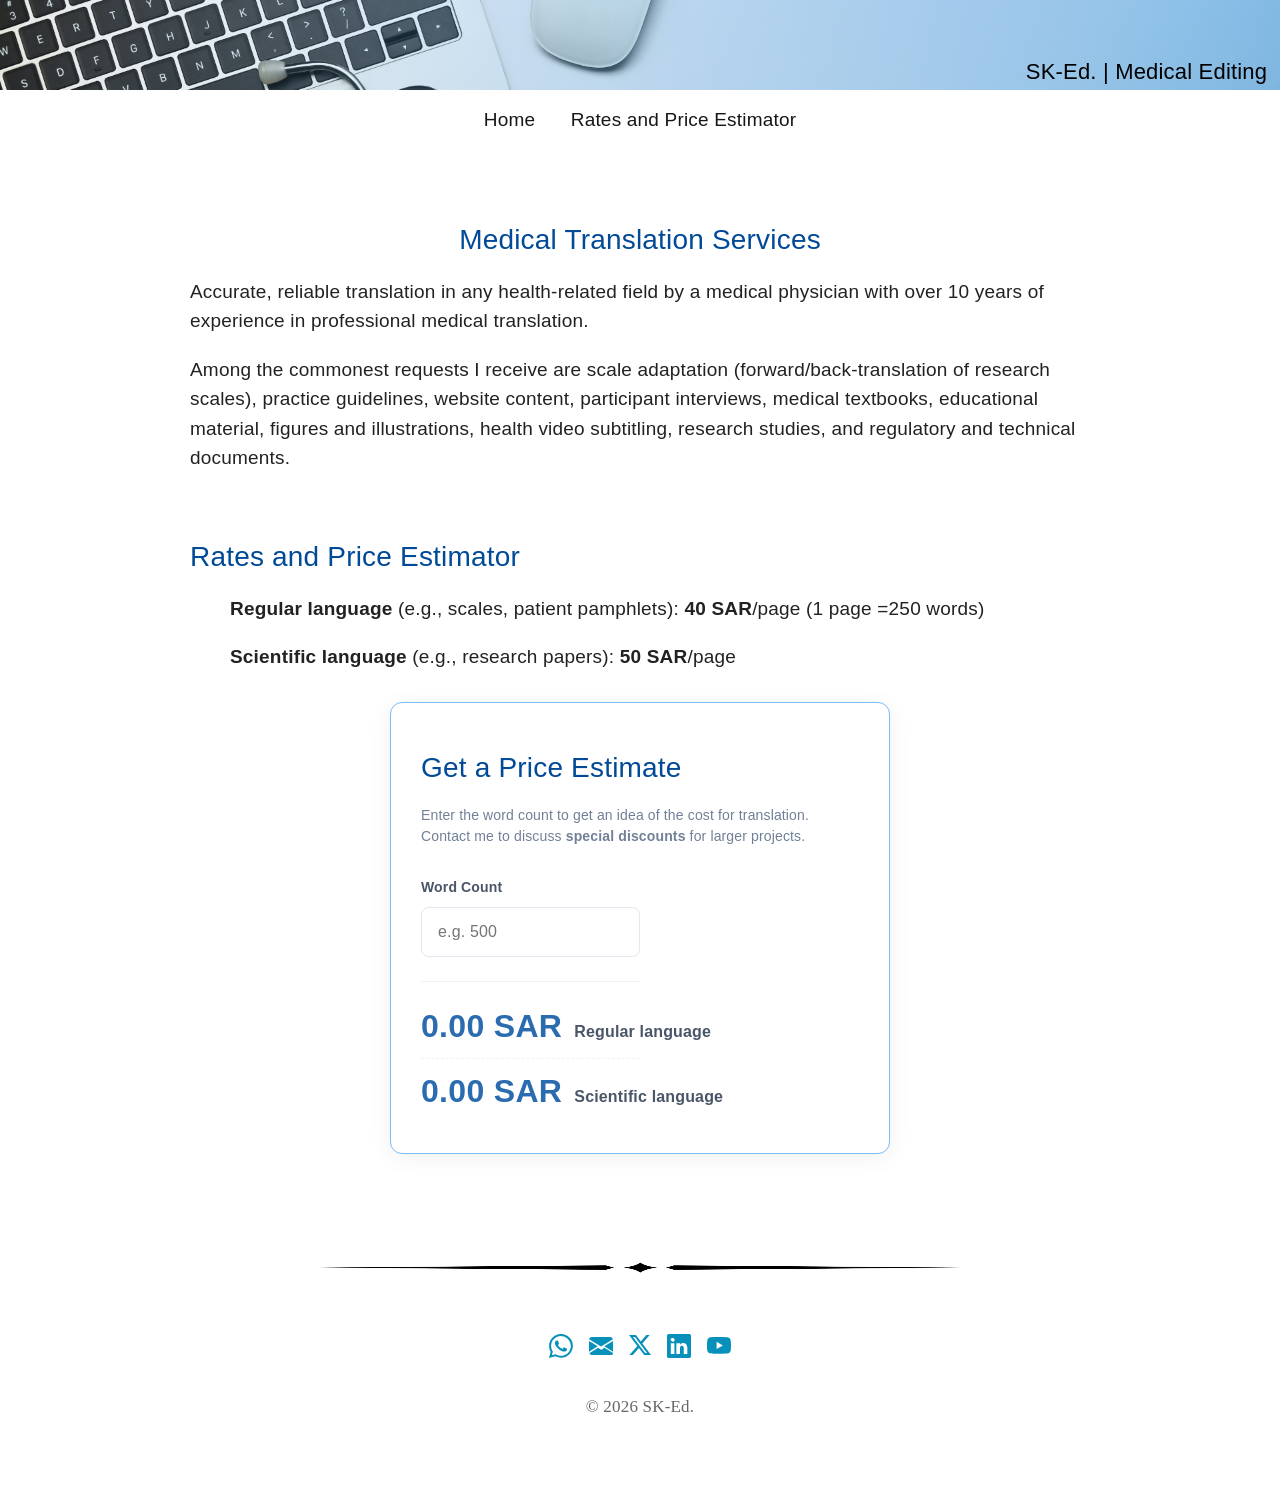
<file: translation.html>
<!DOCTYPE html>
<html lang="en">
<head>
<!-- Google tag (gtag.js) -->
<script async src="https://www.googletagmanager.com/gtag/js?id=G-WEZF5VG98C"></script>
<script>
  window.dataLayer = window.dataLayer || [];
  function gtag(){dataLayer.push(arguments);}
  gtag('js', new Date());

  gtag('config', 'G-WEZF5VG98C');
</script>
    
    <meta charset="UTF-8">
    <meta name="viewport" content="width=device-width, initial-scale=1.0">
    <title>Translation | SK-Ed. Medical Editing</title>
    <meta name="description" content="Accurate, reliable medical translation services for researchers, clinical trials, regulatory dossiers, and medical devices. Get an estimate today.">
    <link rel="stylesheet" href="style.css">
     <link rel="canonical" href="https://sk-ed.net/translation">

    <!-- Open Graph -->
    <meta property="og:title" content="Translation | SK-Ed. Medical Editing">
    <meta property="og:description" content="Accurate, reliable medical translation services for researchers, clinical trials, regulatory dossiers, and medical devices. Get an estimate today.">
    <meta property="og:image" content="https://sk-ed.net/images/og-home.jpg">
    <meta property="og:url" content="https://sk-ed.net/translation">
    <meta property="og:type" content="website">

    <!-- X (Twitter) Card -->
    <meta name="twitter:card" content="summary_large_image">
    <meta name="twitter:title" content="Translation | SK-Ed. Medical Editing">
    <meta name="twitter:description" content="Accurate, reliable medical translation services for researchers, clinical trials, regulatory dossiers, and medical devices. Get an estimate today.">
    <meta name="twitter:image" content="https://sk-ed.net/images/og-home.jpg">

</head>
<body>
     <!-- 1. The Banner Container holding both the background and the text logo -->
<div class="banner-subpage">
     <img src="images/hero2.png" alt="Website Banner" class="banner-image">
    <div class="logo-heading">SK-Ed. | Medical Editing</div>
</div>

<!-- 2. The Navigation Menu sitting cleanly right below -->
<nav class="subpage-menu-container">
    <a href="index.html">Home</a>
    <a href="#price">Rates and Price Estimator</a>
    
</nav>


    <main class="content-wrapper">

    <div style="height: 30px;"></div>

   <h1 style="text-align: center;">Medical Translation Services</h1>
   <p>Accurate, reliable translation in any health-related field by a medical physician with over 10 years of experience in professional medical translation.</p>
   <p>Among the commonest requests I receive are scale adaptation (forward/back-translation of research scales), practice guidelines, website content, participant interviews, medical textbooks, educational material, figures and illustrations, health video subtitling, research studies, and regulatory and technical documents.</p>
   
   
   <div style="height: 30px;"></div>
        
<div id="price"></div>
   <h1>Rates and Price Estimator</h1>
   <p style="text-indent: 40px;"><strong>Regular language</strong> (e.g., scales, patient pamphlets): <strong>40 SAR</strong>/page (1 page =250 words)</p>
   <p style="text-indent: 40px;"><strong>Scientific language</strong> (e.g., research papers): <strong>50 SAR</strong>/page</p>
     
   
      <!-- Price estimator -->
    
<div class="estimator-container"> 
    <h1>Get a Price Estimate</h1> 
    <p>Enter the word count to get an idea of the cost for translation. Contact me to discuss <strong>special discounts</strong> for larger projects.</p> 
    <form id="estimatorForm" onsubmit="event.preventDefault();"> 
        <div class="form-group"> 
            <label for="wordCount">Word Count</label> 
            <input type="number" id="wordCount" min="0" placeholder="e.g. 500" autocomplete="off" > 
        </div> 
        <!-- Dual Price Displays --> 
        <div class="results-wrapper"> 
            <div class="price-row"> 
                <span id="regularLanguagePrice" class="price-line"> 
                    <span class="price-amount">0.00 SAR</span> 
                    <span class="price-service">Regular language</span> 
                </span> 
            </div> 
            <div class="price-row highlight"> 
                <span id="scientificLanguagePrice" class="price-line"> 
                    <span class="price-amount">0.00 SAR</span> 
                    <!-- FIXED: Changed 'Only Proofreading' to 'Scientific language' -->
                    <span class="price-service">Scientific language</span> 
                </span> 
            </div> 
        </div> 
    </form> 
</div> 

<script> 
document.addEventListener('DOMContentLoaded', function() { 
    const wordCountInput = document.getElementById('wordCount'); 
    const regularLanguageDisplay = document.getElementById('regularLanguagePrice'); 
    const scientificLanguageDisplay = document.getElementById('scientificLanguagePrice'); 
    
    const rateRegularLanguage = 0.16; 
    const rateScientificLanguage = 0.2; 

    function formatCurrency(amount, serviceText) { 
        const formattedNumber = amount.toLocaleString('en-US', { minimumFractionDigits: 2, maximumFractionDigits: 2 }); 
        return ` <span class="price-amount">${formattedNumber} SAR</span> <span class="price-service">${serviceText}</span> `; 
    } 

    wordCountInput.addEventListener('input', function() { 
        const words = parseFloat(wordCountInput.value) || 0; 
        
        if (words < 0) { 
            regularLanguageDisplay.innerHTML = `<span class="price-amount">0.00 SAR</span><span class="price-service">Regular language</span>`; 
            scientificLanguageDisplay.innerHTML = `<span class="price-amount">0.00 SAR</span><span class="price-service">Scientific language</span>`; 
            return; 
        } 

        const totalRegularLanguage = words * rateRegularLanguage; 
        const totalScientificLanguage = words * rateScientificLanguage; 

        // FIXED: Capitalized the 'R' in totalRegularLanguage
        regularLanguageDisplay.innerHTML = formatCurrency(totalRegularLanguage, 'Regular language'); 
        scientificLanguageDisplay.innerHTML = formatCurrency(totalScientificLanguage, 'Scientific language'); 
    }); 
}); 
</script>


  

    
        
        <div style="height: 20px;"></div>
    

</main>

<!-- RESPONSIVE IMAGE -->
    <div style="text-align: center; margin: 50px 0; width: 100%;">
    <img src="images/line.png" 
         alt="Decorative Section Divider" 
         style="max-width: 640px; width: 100%; height: 15px; display: inline-block;">
    </div>

<!-- FOOTER -->
    <footer style=" color: #585757; padding: 0px 20px 20px 20px; font-family: 'Nunito', sans-serif; font-size: 15px; text-align: center;">
    
    <!-- SINGLE COLUMN CONTAINER -->
    <div style="max-width: 600px; margin: 0 auto; display: flex; flex-direction: column; align-items: center; gap: 24px;">
        
        <!-- RIGHT COLUMN: Contact & Embedded Vector Icons -->
        <div style="flex: 0 1 auto; min-width: 250px; text-align: center;">
            
            
            <!-- Icon Wrapper -->
            <div style="display: flex; justify-content: center; gap: 16px;">
                <!-- WhatsApp -->
                <a href="https://wa.me/966556545148" title="WhatsApp" style="text-decoration: none; transition: transform 0.2s; display: inline-block;" onmouseover="this.style.transform='scale(1.1)'" onmouseout="this.style.transform='scale(1)'">
                    <svg width="24" height="24" fill="#0690ba" viewBox="0 0 16 16"><path d="M13.601 2.326A7.85 7.85 0 0 0 7.994 0C3.627 0 .068 3.558.064 7.926c0 1.399.366 2.76 1.057 3.965L0 16l4.204-1.102a7.9 7.9 0 0 0 3.79.948h.003c4.368 0 7.928-3.561 7.928-7.881a7.7 7.7 0 0 0-2.324-5.64M7.994 14.521a6.6 6.6 0 0 1-3.356-.92l-.24-.144-2.494.654.666-2.433-.156-.251a6.56 6.56 0 0 1-1.007-3.505c0-3.626 2.957-6.584 6.591-6.584a6.56 6.56 0 0 1 4.66 1.931 6.56 6.56 0 0 1 1.928 4.66c-.004 3.639-2.961 6.592-6.592 6.592m3.618-4.934c-.197-.099-1.17-.578-1.353-.646-.182-.065-.315-.099-.445.099-.133.197-.513.646-.627.775-.114.133-.232.148-.43.05-.197-.1-.836-.308-1.592-.985-.59-.525-.985-1.175-1.103-1.372-.114-.198-.011-.304.088-.403.087-.088.197-.232.296-.346.1-.114.133-.198.198-.33.065-.134.034-.248-.015-.347-.05-.099-.445-1.076-.612-1.47-.16-.389-.323-.335-.445-.34-.114-.007-.247-.007-.38-.007a.73.73 0 0 0-.529.247c-.182.198-.691.677-.691 1.654s.71 1.916.81 2.049c.098.133 1.394 2.132 3.383 2.992.47.205.84.326 1.129.418.475.152.904.129 1.246.08.38-.058 1.171-.48 1.338-.943.164-.464.164-.86.114-.943-.049-.084-.182-.133-.38-.232"/></svg>
                </a>
                
                <!-- Email -->
                <a href="mailto:suzanalkhodair@gmail.com" title="Email" style="text-decoration: none; transition: transform 0.2s; display: inline-block;" onmouseover="this.style.transform='scale(1.1)'" onmouseout="this.style.transform='scale(1)'">
                    <svg width="24" height="24" fill="#0690ba" viewBox="0 0 16 16"><path d="M.05 3.555A2 2 0 0 1 2 2h12a2 2 0 0 1 1.95 1.555L8 8.414zM0 4.697v7.104l5.803-3.558zm.192 8.159 5.915-3.62 1.417.868a1 1 0 0 0 1.36 0l1.417-.868 5.915 3.62A2 2 0 0 1 14 14H2a2 2 0 0 1-1.808-1.144M16 11.801V4.697l-5.803 3.546z"/></svg>
                </a>
                
                <!-- X (Twitter) -->
                <a href="https://x.com/docsu1970" title="X" style="text-decoration: none; transition: transform 0.2s; display: inline-block;" onmouseover="this.style.transform='scale(1.1)'" onmouseout="this.style.transform='scale(1)'">
                    <svg width="22" height="22" fill="#0690ba" viewBox="0 0 16 16"><path d="M12.6.75h2.454l-5.36 6.142L16 15.25h-4.937l-3.867-5.07-4.425 5.07H.316l5.733-6.57L0 .75h5.063l3.495 4.633L12.601.75Zm-.86 13.028h1.36L4.323 2.145H2.865z"/></svg>
                </a>
                
                <!-- LinkedIn -->
                <a href="https://www.linkedin.com/in/docsu1970" title="LinkedIn" style="text-decoration: none; transition: transform 0.2s; display: inline-block;" onmouseover="this.style.transform='scale(1.1)'" onmouseout="this.style.transform='scale(1)'">
                    <svg width="24" height="24" fill="#0690ba" viewBox="0 0 16 16"><path d="M0 1.146C0 .513.526 0 1.175 0h13.65C15.474 0 16 .513 16 1.146v13.708c0 .633-.526 1.146-1.175 1.146H1.175C.526 16 0 15.487 0 14.854zm4.943 12.248V6.169H2.542v7.225zm-1.2-8.212c.837 0 1.358-.554 1.358-1.248-.015-.709-.52-1.248-1.342-1.248S2.4 3.026 2.4 3.734c0 .694.521 1.248 1.327 1.248zm4.908 8.212V9.359c0-.216.016-.432.08-.586.173-.431.568-.878 1.232-.878.869 0 1.216.662 1.216 1.634v3.865h2.401V9.25c0-2.22-1.184-3.252-2.764-3.252-1.274 0-1.845.7-2.165 1.193v.025h-.016l.016-.025V6.169h-2.4c.03.678 0 7.225 0 7.225z"/></svg>
                </a>
                
                <!-- YouTube -->
                <a href="https://www.youtube.com/@suzanalkhodairmedicaledito6177" title="YouTube" style="text-decoration: none; transition: transform 0.2s; display: inline-block;" onmouseover="this.style.transform='scale(1.1)'" onmouseout="this.style.transform='scale(1)'">
                    <svg width="24" height="24" fill="#0690ba" viewBox="0 0 16 16"><path d="M8.051 1.999h.089c.822.003 4.987.033 6.11.335a2.01 2.01 0 0 1 1.415 1.42c.101.38.172.883.22 1.402l.01.104.022.26.008.104c.065.914.073 1.77.074 1.957v.075c-.001.194-.01 1.05-.074 1.962a12.4 12.4 0 0 1-.031.364l-.01.104a5 5 0 0 1-.22 1.402 2.01 2.01 0 0 1-1.415 1.42c-1.16.312-5.569.334-6.18.335h-.142c-.309 0-1.587-.006-2.927-.052l-.17-.006-.087-.004-.171-.007-.171-.007c-1.11-.049-2.167-.128-2.654-.26a2.01 2.01 0 0 1-1.415-1.419c-.111-.417-.185-.986-.235-1.558L.09 9.82l-.008-.104A31 31 0 0 1 0 7.68v-.123c.002-.215.01-.958.064-1.778l.007-.103.003-.052.008-.104.022-.26.01-.104c.048-.519.119-1.023.22-1.402a2.01 2.01 0 0 1 1.415-1.42c.487-.13 1.544-.21 2.654-.26l.17-.007.172-.006.086-.003.171-.007A100 100 0 0 1 7.858 2zM6.4 5.209v4.818l4.157-2.408z"/></svg>
                </a>
            </div>
        </div>

    </div>

   <div style="height: 30px;"></div>

    <!-- BOTTOM ROW: Copyright Line -->
    <div style="max-width: 1200px; margin: 0 auto; text-align: center; font-family: Nunito; font-size: 17px; color: #666666;">
        &copy; 2026 SK-Ed.
    </div>
    <div style="height: 50px;"></div>
</footer>
 <a href="#top" class="back-to-top-btn" title="Go to top">
        <span>↑</span>
    </a>
    <script>
window.addEventListener('scroll', function() {
    const topButton = document.querySelector('.back-to-top-btn');
    
    // Check if the user has scrolled down more than 500px
    if (window.scrollY > 500) {
        topButton.classList.add('show');
    } else {
        topButton.classList.remove('show');
    }
});
</script>
</body>
</html>
</file>
<file: style.css>
/* --- GLOBAL RESET & TYPOGRAPHY --- */
* {
    box-sizing: border-box;
}

html, body, p, span, li, label, input, textarea, button {
    font-family: 'Calibri', 'Candara', 'Segoe UI', sans-serif;
    font-size: 19px;
    line-height: 1.55;
    letter-spacing: 0.01em;
    color: #222222;
}

body {
    margin: 0;
    padding: 0;
    background-color: #ffffff;
}

/* --- HEADER AND NAVIGATION (Stacked Layout) --- */
.site-header {
    display: flex;
    flex-direction: column;   /* Stacks the logo and menu vertically */
    align-items: stretch;  /* Aligns both the logo and menu to the left */
    gap: 15px;                /* Controls the exact vertical space between logo and menu */
    max-width: 900px;
    width: 90%;
    margin: 10px auto;        /* Centers the header bar on the screen */
}

.logo-heading {
    font-family: 'Nunito', calibri, sans-serif;
    font-size: 30px;
    font-weight: 500;
    color: #000;
    align-self: flex-start;
}

.top-menu {
    text-align: right;      
}

.top-menu a {
    font-family: 'Nunito', Calibri, sans-serif;
    text-decoration: none;
    color: #171717;
    font-weight: 500;
    margin-left: 20px;        /* Spacing between the menu items */
    display: inline-block; 
    transition: color 0.2s ease;
}

.top-menu a:hover {
    color: #06baba;
}

/* --- STRETCHED BANNER IMAGE CONTAINER --- */
.banner-container {
    position: relative;     /* Locks absolute children to *only* this box */
    width: 100%;            /* Spans edge-to-edge */
    height: 150px;          /* Enforces your strict height requirement */
    overflow: hidden;       /* Instantly cuts off any visual leak */
    margin-top: 0px;
    margin-bottom: 40px;
    display: block;         /* Ensures it clears headers cleanly */
}

/* This creates the overlay safely inside the container borders */
.banner-container::after {
    content: "";
    position: absolute;
    top: 0;
    left: 0;
    width: 100%;
    height: 100%;
    z-index: 2;             /* Layered directly over the image */
    background: linear-gradient(90deg, rgba(211, 232, 247, 0) 0%, rgba(66, 159, 230, 0.573) 100%);
    pointer-events: none;   /* Avoids mouse interaction blocking */
}

.banner-image {
    width: 100%;
    height: 100%;           /* Targets 100% of the parent box height */
    object-fit: cover;
    display: block;         /* Eliminates inline browser white-space gaps */
    position: relative;
    z-index: 1;             /* Layered below the overlay */
}

/* --- SUB-PAGE BANNER CONTAINER WITH LOGO --- */
.banner-subpage {
    position: relative;     
    width: 100%;            
    height: 90px;           
    overflow: hidden;       
    margin-top: 0px;
    margin-bottom: 15px;    /* Reduced to bring the menu closer to the banner */
    display: block;         
}

.banner-subpage::after {
    content: "";
    position: absolute;
    top: 0;
    left: 0;
    width: 100%;
    height: 100%;
    z-index: 2;             
    background: linear-gradient(90deg, rgba(211, 232, 247, 0) 0%, rgba(66, 159, 230, 0.573) 100%);
    pointer-events: none;   
}

.banner-subpage .banner-image {
    width: 100%;
    height: 100%;           
    object-fit: cover;
    object-position: center; 
    display: block;         
    position: relative;
    z-index: 1;             
}

/* --- LOGO INSIDE BANNER (ALIGNED RIGHT) --- */
.banner-subpage .logo-heading {
    position: absolute;
    right: 1%;              /* Pushes it away from the right edge slightly */
    top: 80%;               /* Centers it vertically inside the 90px height */
    transform: translateY(-50%); 
    z-index: 3;             /* Places it safely above the image and gradient overlay */
    margin: 0;
    font-family: 'Nunito', calibri, sans-serif;
    font-size: 22px;
    font-weight: 500;
    color: #000;            /* Keeps your original black color */
}

/* --- CENTERED MENU BELOW BANNER --- */
.subpage-menu-container {
    text-align: center;     /* Centers the entire link row */
    width: 100%;
    margin-bottom: 40px;    /* Creates breathing room before your page content starts */
}

.subpage-menu-container a {
    font-family: 'Nunito', Calibri, sans-serif;
    text-decoration: none;
    color: #171717;
    font-weight: 500;
    margin: 0 15px;         /* Balanced left and right spacing for centered elements */
    display: inline-block; 
    transition: color 0.2s ease;
}

.subpage-menu-container a:hover {
    color: #06baba;
}


/* --- FRAMELESS MAIN CONTENT WRAPPER --- */
.content-wrapper {
    max-width: 900px;
    width: 90%;
    margin: 0 auto 40px auto; /* Centers your core textual layout */
}

/* --- HEADINGS --- */
h1 {
    font-family: 'Nunito', Calibri, sans-serif;
    font-weight: 500;
    color: #014a98;
    font-size: 28px;
    line-height: 1.2;
    margin-top: 30;
    margin-bottom: 20px;
}

h2 {
    font-family: 'Nunito', Calibri, sans-serif;
    font-weight: 500;
    color: #000000;
    font-size: 26px;
    line-height: 1.2;
    margin-top: 30;
    margin-bottom: 0px;

}

/* --- CUSTOM BULLET LIST STYLING --- */
ul.custom-bullets {
    list-style: none;      /* Removes the default black browser dots */
    padding-left: 30px;    /* FIXED: Added 'px' unit so it works */
    margin: 15px 0;

    /* --- ADD THESE NEW LINES FOR TWO COLUMNS --- */
    display: grid;
    grid-template-columns: repeat(2, 1fr); /* Splits list into 2 equal columns */
    gap: 5px;                             /* Adds spacing between columns and rows */
}

ul.custom-bullets li {
    position: relative;
    /* Creates a 30px indentation on the left to make room for your image */
    padding-left: 20px;    
    margin-bottom: 5px;   /* Adds comfortable space between list items */
}

ul.custom-bullets li::before {
    content: "";
    position: absolute;
    left: 0;
    /* Adjust this value to perfectly align the image with the middle of your text line */
    top: 11px;              
    
    /* Set your custom bullet size here */
    width: 8px;           
    height: 8px;          
    
    /* Link your image file path here */
    background-image: url('images/dot.png'); 
    background-size: contain;   /* Scales the image smoothly inside the box */
    background-repeat: no-repeat;
    background-position: center;
}

/* READ MORE ARROW */
.read-more-container {
  display: flex;
  justify-content: flex-end;
  margin-top: 10px; /* Adjusts spacing below the main text */
}

.read-more {
  text-decoration: none;
  color: #0066cc; /* Change to your preferred link color */
  font-weight: bold;
}

.read-more:hover {
  text-decoration: underline;
}

/* IMAGE FLOAT RIGHT */
.float_right_img {
  float: right;
  width: 150px;
  height: 150px;
  object-fit: contain; /* 'contain' is better for badges/logos so they don't get cropped */
  margin-left: 20px;   /* Creates breathing room between the text and the badge */
  margin-bottom: 15px; 
}

/* 1. Make the page scroll smoothly instead of jumping instantly */
html {
  scroll-behavior: smooth;
}
/* Floating back to top button*/
.back-to-top-btn {
  position: fixed;
  bottom: 20px;
  right: 20px;
  width: 50px;
  height: 50px;
  background-color: rgba(6, 144, 186, 0.5); 
  color: white !important;
  text-decoration: none;
  border-radius: 50%;
  display: flex;
  align-items: center;
  justify-content: center;
  font-size: 24px;
  font-weight: bold;
  box-shadow: 0px 4px 10px rgba(0, 0, 0, 0.2);
  z-index: 9999;
  
  /* Hides the button initially */
  opacity: 0;
  visibility: hidden;
  
  /* Smooth fade transition */
  transition: opacity 0.4s ease, visibility 0.4s ease, background-color 0.3s ease, transform 0.2s ease;
}

/* This utility class will be added dynamically by JavaScript */
.back-to-top-btn.show {
  opacity: 1;
  visibility: visible;
}

/* Keep your existing hover styles intact */
.back-to-top-btn:hover {
  background-color: #06baba;
  transform: translateY(-3px);
}

/* --- TESTIMONIAL BLOCK --- */
.testimonial-block {
    max-width: 900px;
    width: 90%;
    margin: 40px auto;          /* Centers the block and adds vertical space */
    padding: 30px;
    background-color: #f9f9f9;  /* Light gray background to break up the page */
    border-left: 4px solid #0690ba; /* Teal accent bar on the left side */
    border-radius: 4px;
    box-sizing: border-box;
}

.testimonial-quote {
    font-family: 'Nunito', calibri, sans-serif;
    font-size: 20px;
    font-style: italic;
    color: #171717;
    line-height: 1.6;
    margin: 0 0 20px 0;         /* Spacing below the quote text */
}

.testimonial-author {
    font-family: 'Nunito', calibri, sans-serif;
    display: flex;
    flex-direction: column;     /* Stacks the name and the title vertically */
    gap: 4px;
}

.author-name {
    font-size: 16px;
    font-weight: 700;
    color: #000;
}

.author-title {
    font-size: 14px;
    color: #666;                /* Muted text color for the company/title */
}

/* --- INVERSE TESTIMONIAL (Flipped Layout) --- */
.testimonial-block.testimonial-inverse {
    border-left: none;               /* Removes the left accent bar */
    border-right: 4px solid #06baba; /* Adds the teal accent bar to the right side instead */
    text-align: right;               /* Flips all text inside the block to align right */
}

.testimonial-inverse .testimonial-author {
    align-items: flex-end;           /* Ensures author name and title align to the right edge */
}



/* --- FORM STRUCTURE --- */
form {
    width: 50%;
    margin-top: 30px;
}

label {
    font-family: 'Nunito', Calibri, sans-serif;
    font-weight: 500;
    display: block;
    margin-bottom: 8px;
    font-size: 20px;
}

input[type="text"],
input[type="email"],
textarea {
    font-family: 'Calibri', sans-serif;
    width: 100%;
    padding: 12px;
    margin-bottom: 20px;
    border: 1px solid #cccccc;
    border-radius: 4px;
    font-size: 18px;
}

textarea {
    resize: vertical;
    min-height: 150px;
}

/* --- BUTTONS --- */
.btn-container {
    display: flex;
    gap: 15px;
    margin-top: 10px;
}

.submit-btn {
    background-color: #0690ba;
    color: #ffffff;
    border: none;
    padding: 12px 24px;
    font-family: 'Calibri', sans-serif;
    font-weight: 700;
    border-radius: 4px;
    cursor: pointer;
    transition: background 0.2s ease;
}

.submit-btn:hover {
    background-color: #06baba;
}

.reset-btn {
    background-color: transparent;
    color: #666666;
    border: 1px solid #cccccc;
    padding: 12px 24px;
    font-weight: 400;
    border-radius: 4px;
    cursor: pointer;
}

.reset-btn:hover {
    background-color: #f5f5f5;
    color: #222222;
}
/* -- MESSAGE SENT NOTE--*/
/* --- THE WRAPPER THAT CENTERS THE BOX --- */
.thank-you-wrapper {
    display: flex;
    justify-content: center; /* Centers the box horizontally (left to right) */
    align-items: center;     /* Centers the box vertically (top to bottom) */
    min-height: 70vh;        /* Gives enough vertical room to notice the centering */
    width: 100%;             /* Spans the full screen width */
    padding: 20px;
    box-sizing: border-box;
}

/* --- THE ACTUAL MESSAGE BOX --- */
.thank-you-box {
    text-align: center;      /* Centers all the text, icons, and buttons inside */
    max-width: 500px;        /* Prevents the box from getting too wide on desktop */
    width: 100%;             /* Allows the box to shrink fluidly on mobile */
    /* Add your background color, padding, and borders here */
}
/* Large Solid Blue Success Checkmark Circle */
.success-icon {
    width: 85px;                               /* Increased size */
    height: 85px;                              /* Increased size */
    background-color: #06baba;                 /* Solid blue background */
    color: #ffffff;                            /* White checkmark symbol */
    border-radius: 50%;
    display: flex;
    align-items: center;
    justify-content: center;
    font-size: 42px;                           /* Bigger checkmark symbol size */
    font-weight: bold;
    margin: 0 auto 25px auto;
    box-shadow: 0 4px 12px rgba(6, 186, 186, 0.25); /* Subtle blue depth shadow */
}

.db-search-box {
    width: 100%;
    padding: 12px;
    margin-bottom: 20px;
    box-sizing: border-box;
    border: 1px solid #ccc;
    border-radius: 4px;
    font-size: 16px;
}
.db-table {
    width: 100%;
    border-collapse: collapse;
    margin-bottom: 20px;
}
.db-table th, .db-table td {
    padding: 12px;
    text-align: left;
    border-bottom: 1px solid #ddd;
}
.db-table th {
    background-color: #f2f2f2;
}
.db-table tr:hover {
    background-color: #f5f5f5;
}
.db-header-ar {
    text-align: right;
}
.db-arabic-col {
    direction: rtl;
    text-align: right;
    font-family: 'Segoe UI', Tahoma, Geneva, Verdana, sans-serif;
}
.db-pagination {
    display: flex;
    justify-content: space-between;
    align-items: center;
}
.db-pagination button {
    padding: 8px 16px;
    border: 1px solid #ccc;
    background-color: #fff;
    cursor: pointer;
    border-radius: 4px;
}
.db-pagination button:disabled {
    background-color: #eee;
    cursor: not-allowed;
}
.db-page-info {
    font-size: 14px;
}


/* --- RESPONSIVE MOBILE LAYOUT --- */
@media (max-width: 600px) {
    .site-header {
        flex-direction: column; /* Stacks header heading over menu on tiny mobile viewports */
        gap: 10px;
        text-align: center;
    }
    .top-menu a {
        margin: 0 10px; /* Even spacing for navigation elements when stacked */
    }
    h1 {
        font-size: 28px;
    }
    .btn-container {
        flex-direction: column;
    }
    .submit-btn, .reset-btn {
        width: 100%;
    }
}

/* --- PRICE ESTIMATOR --- */
.estimator-container {
  max-width: 500px; /* Slightly widened to prevent compression */
  width: 100%;
  margin: 30px auto;
  padding: 30px;
  font-family: system-ui, -apple-system, sans-serif;
  background-color: #ffffff;
  border-radius: 12px;
  box-shadow: 0 4px 24px rgba(0, 0, 0, 0.06);
  color: #2d3748;
  box-sizing: border-box;
  border: 1px solid #7bbbf7;
}

.estimator-container h2 {
  margin-top: 0;
  margin-bottom: 8px;
  font-size: 22px;
  color: #1a202c;
  font-weight: 700;
}

.estimator-container p {
  margin-top: 0;
  margin-bottom: 24px;
  color: #718096;
  font-size: 14px;
  line-height: 1.5;
}

.form-group {
  margin-bottom: 24px;
}

.form-group label {
  display: block;
  font-weight: 600;
  margin-bottom: 8px;
  font-size: 14px;
  color: #4a5568;
}

.form-group input[type="number"] {
  width: 100%;
  padding: 12px 16px;
  border: 1.5px solid #e2e8f0;
  border-radius: 8px;
  font-size: 16px;
  box-sizing: border-box;
  transition: border-color 0.2s, box-shadow 0.2s;
}

.form-group input[type="number"]:focus {
  outline: none;
  border-color: #3182ce;
  box-shadow: 0 0 0 3px rgba(49, 130, 206, 0.15);
}

/* Removes default spinner arrows */
.form-group input[type="number"]::-webkit-outer-spin-button,
.form-group input[type="number"]::-webkit-inner-spin-button {
  -webkit-appearance: none;
  margin: 0;
}
.form-group input[type="number"] {
  -moz-appearance: textfield;
}

.results-wrapper {
  margin-top: 24px;
  padding-top: 12px;
  border-top: 1.5px solid #edf2f7;
}

.price-row {
  padding: 16px 0;
}

.price-row.highlight {
  border-top: 1px dashed #edf2f7;
}

/* Flex layout forces the amount and label to stick strictly side-by-side */
.price-line {
  display: flex !important;
  flex-direction: row !important;
  align-items: baseline !important;
  flex-wrap: nowrap !important;
  white-space: nowrap !important;
}

.price-amount {
  font-size: 32px !important; /* Balanced size to guarantee fitment on small screens */
  font-weight: 800 !important;
  color: #2b6cb0 !important;
  line-height: 1 !important;
}

.price-service {
  font-size: 16px !important;
  color: #4a5568 !important;
  font-weight: 600 !important;
  margin-left: 12px !important;
  line-height: 1 !important;
}
</file>
